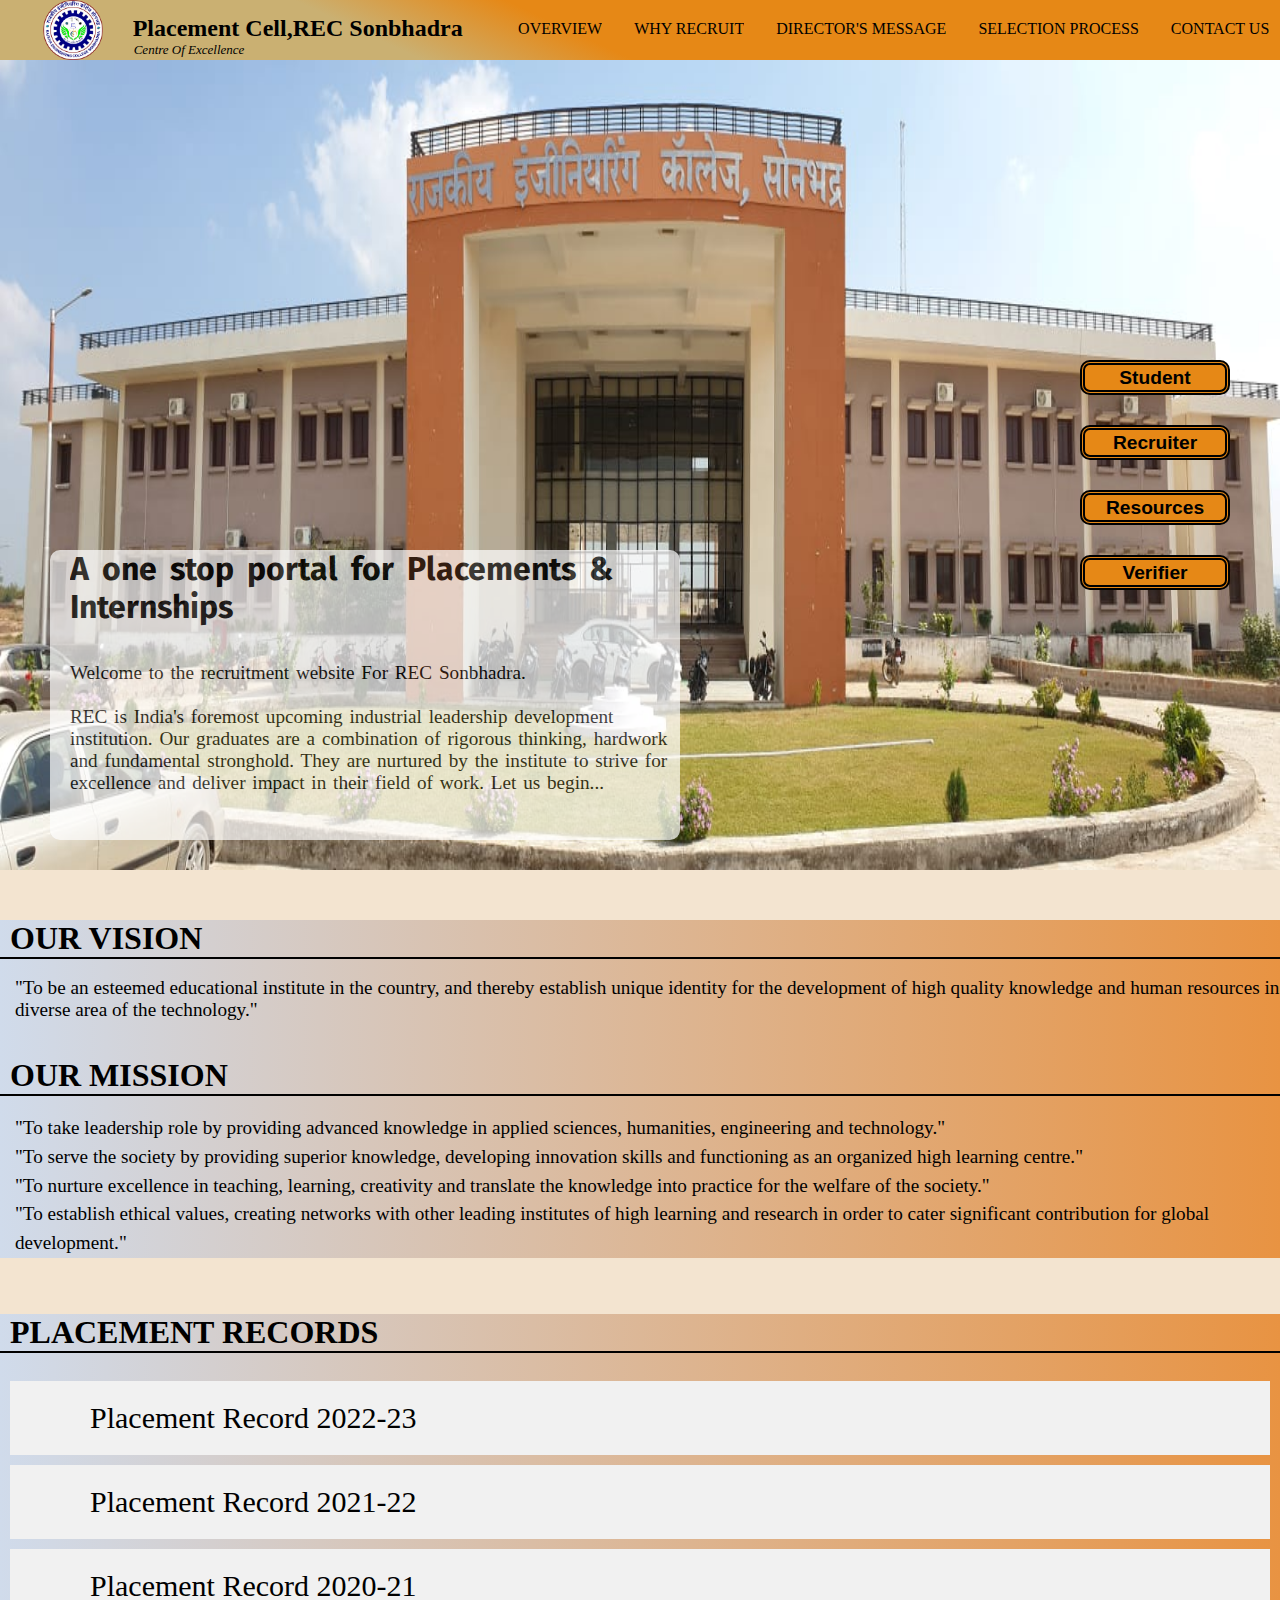
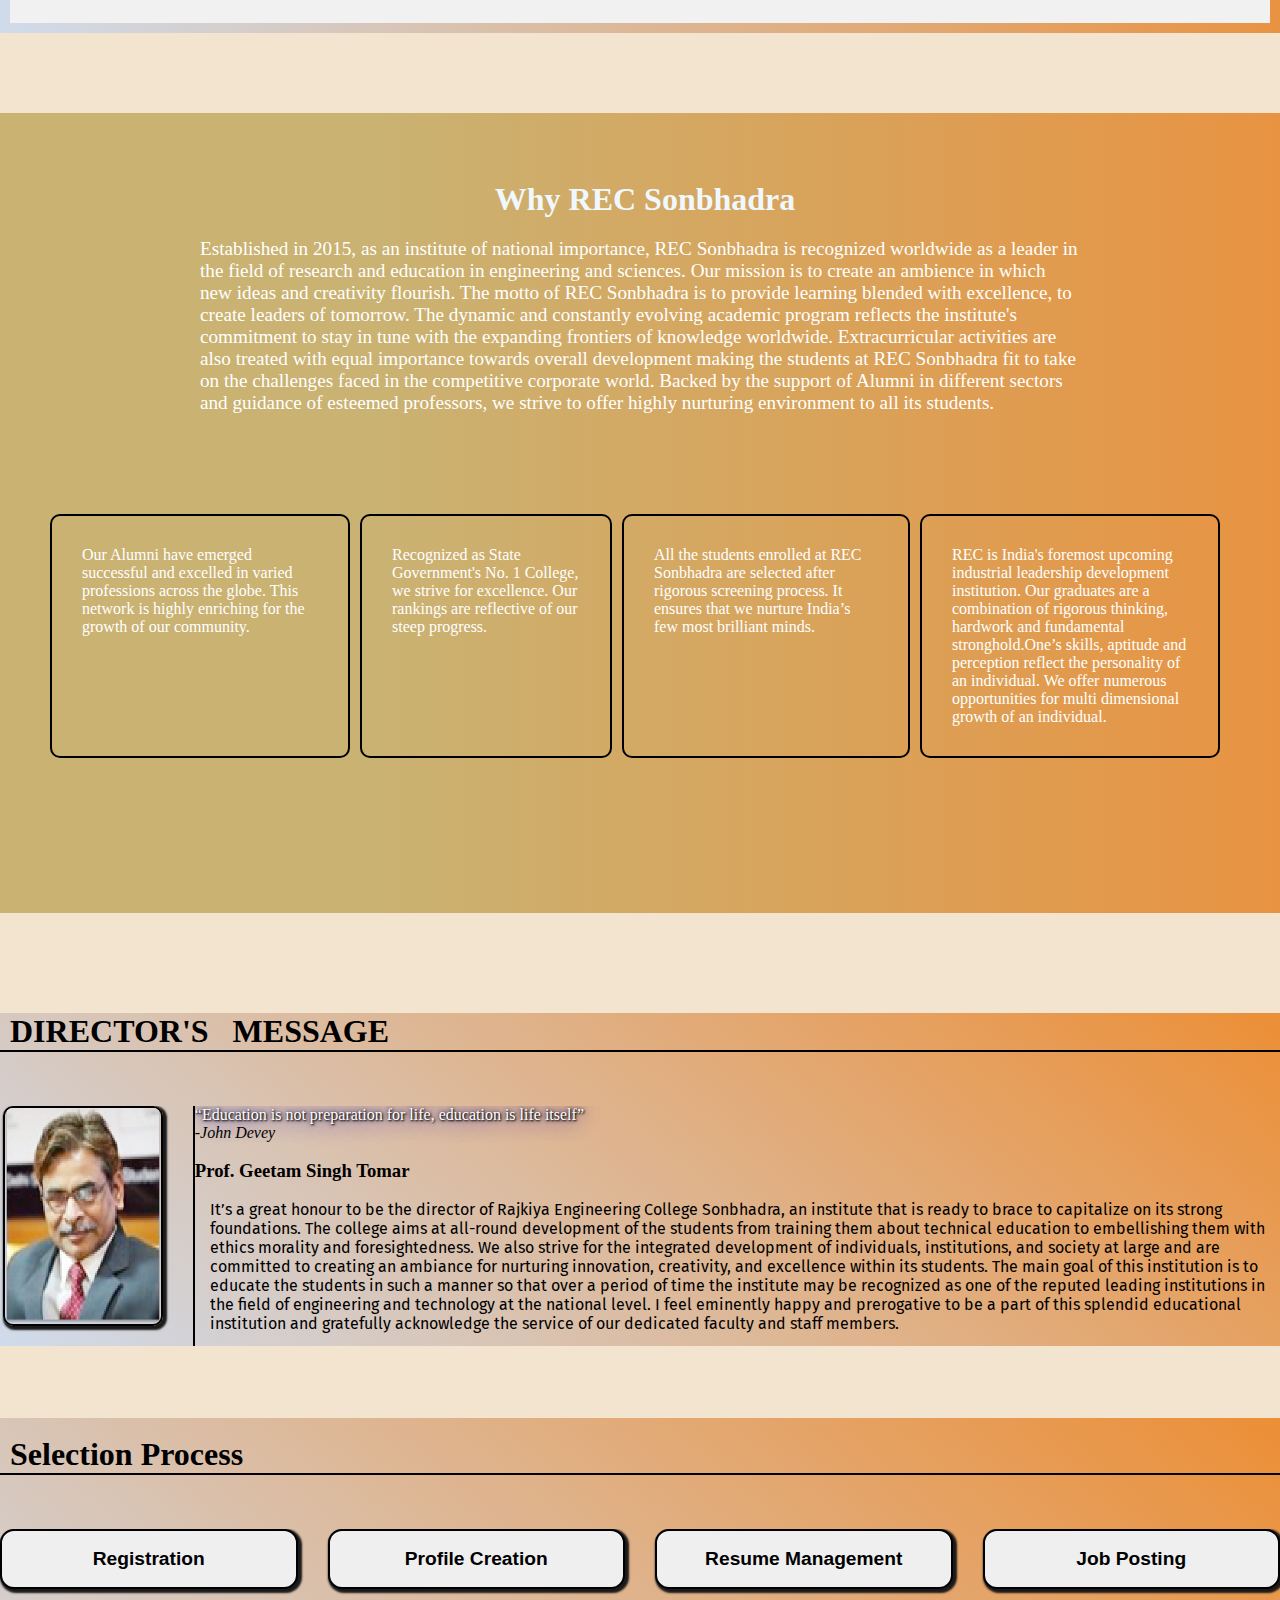
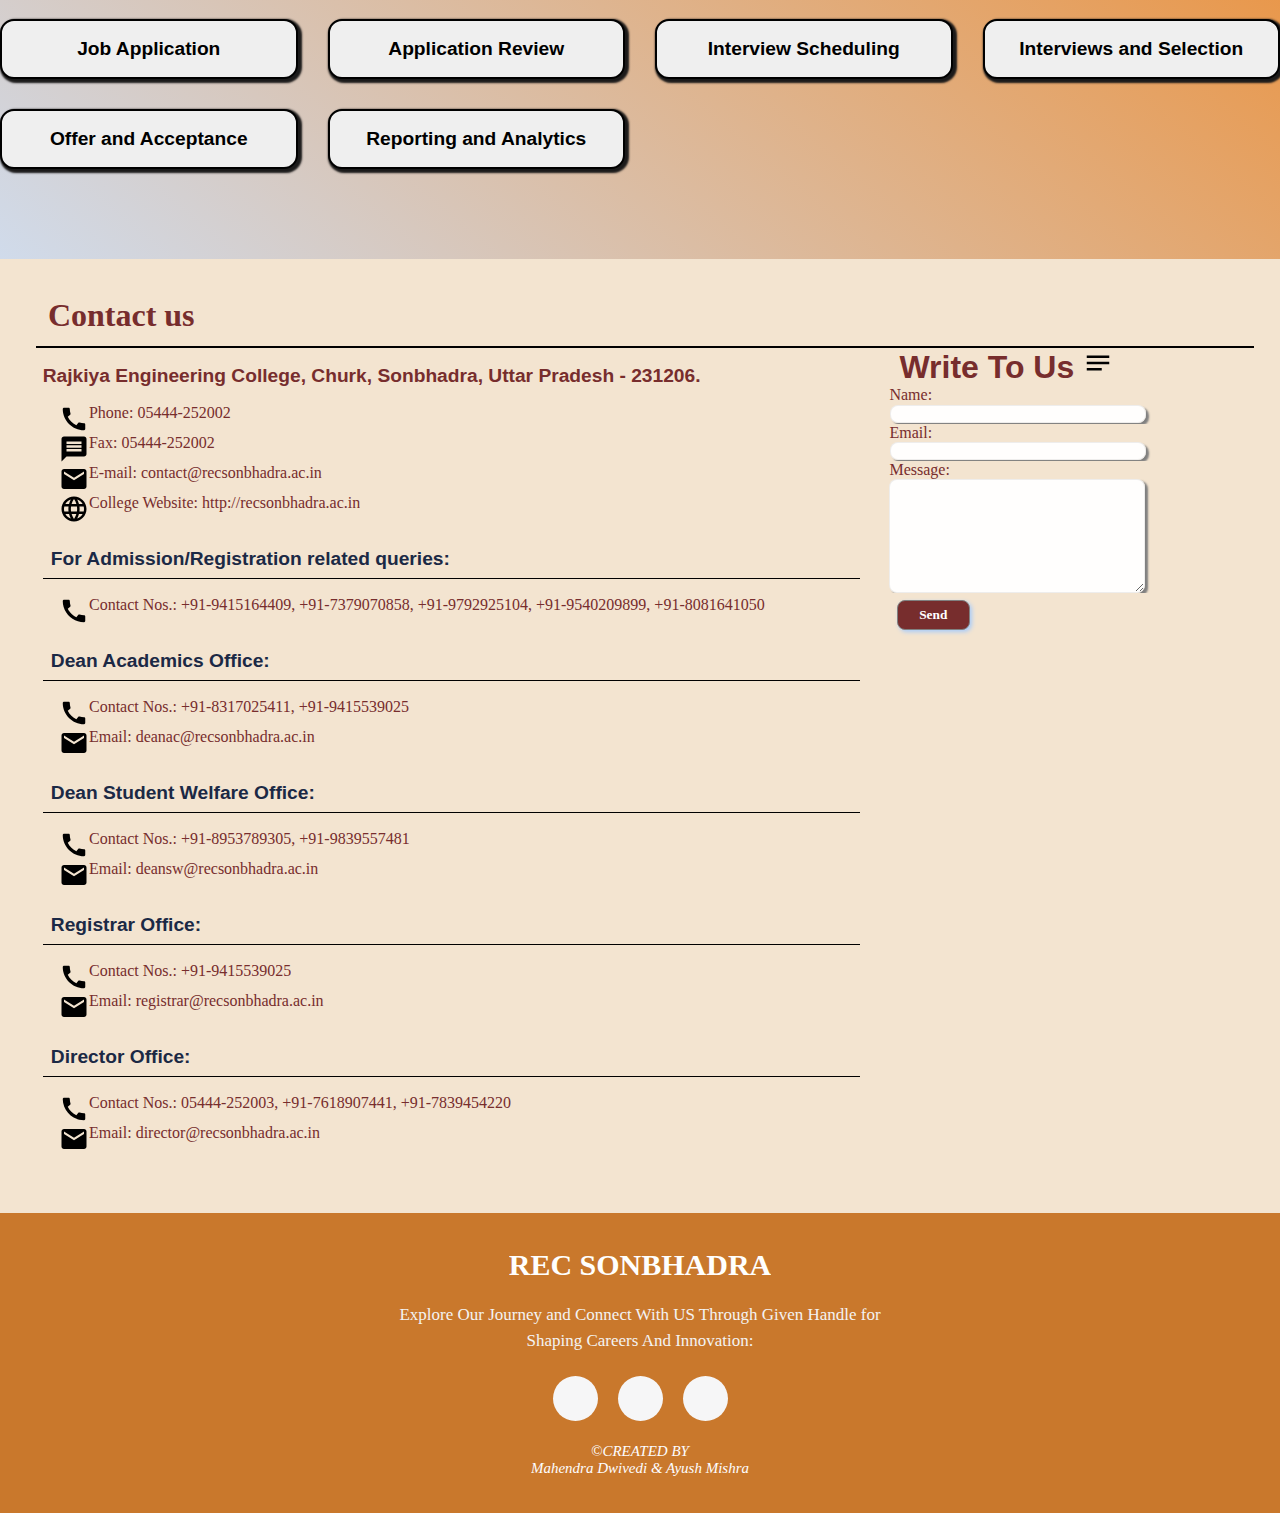
<file: index.html>
<!DOCTYPE html>
<html lang="en">
<head>
    <meta charset="UTF-8">
    <meta name="viewport" content="width=device-width, initial-scale=1.0">
    <title>Training and Placement Cell</title>
    <link rel="stylesheet" href="main.css">

    <!-- footer -->
    <link rel="stylesheet" href="main.css">
   <link rel="stylesheet" href="https://cdnjs.cloudflare.com/ajax/libs/font-awesome/6.4.2/css/all.min.css" integrity="sha512-z3gLpd7yknf1YoNbCzqRKc4qyor8gaKU1qmn+CShxbuBusANI9QpRohGBreCFkKxLhei6S9CQXFEbbKuqLg0DA==" crossorigin="anonymous" referrerpolicy="no-referrer" />
   
   <link rel="stylesheet" href="https://fonts.googleapis.com/css2?family=Material+Symbols+Outlined:opsz,wght,FILL,GRAD@24,400,0,0" />

   <link rel="preconnect" href="https://fonts.googleapis.com">
<link rel="preconnect" href="https://fonts.gstatic.com" crossorigin>
<link href="https://fonts.googleapis.com/css2?family=Bree+Serif&display=swap" rel="stylesheet">


    
</head>
<body>
    <div class="container">
        <!-- nav bar -->
        <div class="header">
            <div class="logo">
                <img src="logo.png" alt="" width="60px" height="60px">
                <div>
                    <h2>Placement Cell,REC Sonbhadra</h2>
                <p id="o">Centre Of Excellence</p>
                </div>
            </div>
            <div class="options">
                <a href="#intro">OVERVIEW</a>
                <a href="#why">WHY RECRUIT</a>
                <a href="#deskmain">DIRECTOR'S MESSAGE</a>
                <a href="#reshead">SELECTION PROCESS</a>
                <a href="#contact">CONTACT US</a>
                
            </div>
        </div>
        <!-- after nav -->

        <div class="stu">

            <div class="btnall"> 
                <a href="student.html"><button class="btns"><b>Student</b></button></a>
                <a href="recruiter.html"><button class="btns"><b>Recruiter</b></button></a>
                <a href="Resources.html"><button class="btns"><b>Resources</b></button></a>
                <a href="verifier.html"><button class="btns" ><b>Verifier</b> </button></a>
            </div>

            <section class="img" id="intro" ></section>
           
            <!-- <img src="college.jpeg" alt=""> -->
            <section class="belowmain" >
                <h1 class="h1">
                    A one stop portal for Placements & Internships
                </h1>
                <br><br>
                 <p class="p1"> Welcome to the recruitment website For REC Sonbhadra. <br><br>
                    REC is India's foremost upcoming industrial leadership development institution. Our graduates are a combination of rigorous thinking, hardwork and fundamental stronghold. They are nurtured by the institute to strive for excellence and deliver impact in their field of work. Let us begin...</p>
            </section>
            
        </div>

<!-- vision and mission -->
        <div class="vision">
            <h1> OUR VISION</h1>
            <hr>
            <br>
            <p>"To be an esteemed educational institute in the country, and thereby establish unique identity for the development of high quality knowledge and human resources in diverse area of the technology."</p>
            <br><br>
            <h1> OUR MISSION</h1>
            <hr>
            <br>
            <ul >
                <li class="li" >"To take leadership role by providing advanced knowledge in applied sciences, humanities, engineering and technology."</li>
                <li class="li">"To serve the society by providing superior knowledge, developing innovation skills and functioning as an organized high learning centre."</li>
                <li class="li"> "To nurture excellence in teaching, learning, creativity and translate the knowledge into practice for the welfare of the society." </li>
                <li class="li" > "To establish ethical values, creating networks with other leading institutes of high learning and research in order to cater significant contribution for global development."</li>
            </ul>
        </div>
        <br><br>



        <!-- placement record -->
        
        <div class="placement">
            <h1>PLACEMENT RECORDS </h1>
            <hr><br>
            <div><a href="http://recsonbhadra.ac.in/static/media/PLACEMENT%20RECORD%20BATCH%202023.048c757b62b36b53c4be.pdf" target="_blank">Placement Record 2022-23</a></div>
            
            <div><a href="http://recsonbhadra.ac.in/pdfdownloads/PLACEMENT%20RECORD%20BATCH%202022%20AUGUST%201.pdf" target="_blank">Placement Record 2021-22</a></div>
            
            <div><a href="http://recsonbhadra.ac.in/pdfdownloads/PLACEMENT%20RECORD%20BATCH%202021.pdf" target="_blank">Placement Record 2020-21</a></div>
            
            
        </div>
        <!-- why to recruit -->

        <section id="why">
            <div >
                <a href="http://recsonbhadra.ac.in/"><h1 class="h1a"> Why REC Sonbhadra</h1></a>
                <p class="p2">Established in 2015, as an institute of national importance, REC Sonbhadra is recognized worldwide as a leader in the field of research and education in engineering and sciences. Our mission is to create an ambience in which new ideas and creativity flourish. The motto of REC Sonbhadra is to provide learning blended with excellence, to create leaders of tomorrow. The dynamic and constantly evolving academic program reflects the institute's commitment to stay in tune with the expanding frontiers of knowledge worldwide. Extracurricular activities are also treated with equal importance towards overall development making the students at REC Sonbhadra fit to take on the challenges faced in the competitive corporate world. Backed by the support of Alumni in different sectors and guidance of esteemed professors, we strive to offer highly nurturing environment to all its students.</p>
            </div>
            <div class="cardtop">
                <div class="card">Our Alumni have emerged successful and excelled in varied professions across the globe. This network is highly enriching for the growth of our community.</p>
             
                </div>
                <div class="card">Recognized as State Government's No. 1 College, we strive for excellence. Our rankings are reflective of our steep progress.</p>
                </div>
                <div class="card">All the students enrolled at REC Sonbhadra are selected after rigorous screening process. It ensures that we nurture India’s few most brilliant minds.</p>
                </div>
                <div class="card">REC is India's foremost upcoming industrial leadership development institution. Our graduates are a combination of rigorous thinking, hardwork and fundamental stronghold.One’s skills, aptitude and perception reflect the personality of an individual. We offer numerous opportunities for multi dimensional growth of an individual. </p>
                </div>
            </div>
        </section>

        <!-- ***************************directors desk*************************** -->
        <div  id="deskmain">  
           <h1>DIRECTOR'S &nbsp; MESSAGE</h1>
            <hr>
            <br><br><br>
            <div class="desk">
                <img src="director.png" >
                <div class="vl"></div>
                <div class="John">
                    <q>Education is not preparation for life, education is life itself</q>
                    <br>
                    <address>-John Devey</address>
                    <br>
                    <h3>Prof. Geetam Singh Tomar</h3>
                    <br>
                    <p>It’s a great honour to be the director of Rajkiya Engineering College Sonbhadra, an institute that is ready to brace to capitalize on its strong foundations. The college aims at all-round development of the students from training them about technical education to embellishing them with ethics morality and foresightedness. We also strive for the integrated development of individuals, institutions, and society at large and are committed to creating an ambiance for nurturing innovation, creativity, and excellence within its students. The main goal of this institution is to educate the students in such a manner so that over a period of time the institute may be recognized as one of the reputed leading institutions in the field of engineering and technology at the national level. I feel eminently happy and prerogative to be a part of this splendid educational institution and gratefully acknowledge the service of our dedicated faculty and staff members.</p>
                </div>
            </div>
        </div>
        <br><br><br><br>


        <!-- ****************************resources***************************** -->
        <div id="reshead">
            <br>
            <h1> Selection Process</h1>
            <hr>
            <br><br> <br>
            <div class="resources">
                <button  onclick="togglePopup1()" class="rescard">Registration</button>
                <button  onclick="togglePopup2()"class="rescard">Profile Creation</button>
                <button  onclick="togglePopup3()" class="rescard">Resume Management</button>
                <button onclick="togglePopup4()"class="rescard">Job Posting</button>
                <button  onclick="togglePopup5()" class="rescard">Job Application</button>
                <button  onclick="togglePopup6()" class="rescard">Application Review</button>
                <button  onclick="togglePopup7()"class="rescard">Interview Scheduling</button>
                <button  onclick="togglePopup8()" class="rescard">Interviews and Selection</button>
                <button  onclick="togglePopup9()" class="rescard">Offer and Acceptance</button>
                <button onclick="togglePopup10()" class="rescard">Reporting and Analytics</button>
            </div> 
        </div>






        <!-- contact us page -->


        <div class="contact_wrapper"id="contact">
            <div>
                <h1 class="contact_us_heading" style="padding: 1%;">Contact us</h1>
            </div>
            <div class=" contact_grid_container ">
                <div class="contact_grid_item">
                    <h5 style="margin: 0px; font-family:sans-serif ; font-size: larger;">Rajkiya Engineering College, Churk, Sonbhadra, Uttar Pradesh - 231206.</h5>
                    <div class="basic_contact">
                        <span style="display: flex;">
                            <svg class="MuiSvgIcon-root" focusable="false" viewBox="0 0 24 24" aria-hidden="true">
                                <path d="M20.01 15.38c-1.23 0-2.42-.2-3.53-.56-.35-.12-.74-.03-1.01.24l-1.57 1.97c-2.83-1.35-5.48-3.9-6.89-6.83l1.95-1.66c.27-.28.35-.67.24-1.02-.37-1.11-.56-2.3-.56-3.53 0-.54-.45-.99-.99-.99H4.19C3.65 3 3 3.24 3 3.99 3 13.28 10.73 21 20.01 21c.71 0 .99-.63.99-1.18v-3.45c0-.54-.45-.99-.99-.99z"></path>
                            </svg>
                            <span>Phone: 05444-252002</span>
                        </span>
                        <span style="display: flex;">
                            <svg class="MuiSvgIcon-root" focusable="false" viewBox="0 0 24 24" aria-hidden="true">
                                <path d="M20 2H4c-1.1 0-1.99.9-1.99 2L2 22l4-4h14c1.1 0 2-.9 2-2V4c0-1.1-.9-2-2-2zm-2 12H6v-2h12v2zm0-3H6V9h12v2zm0-3H6V6h12v2z"></path>
                            </svg>
                            <span>Fax: 05444-252002</span>
                        </span>
                        <span style="display: flex;">
                            <svg class="MuiSvgIcon-root" focusable="false" viewBox="0 0 24 24" aria-hidden="true">
                                <path d="M20 4H4c-1.1 0-1.99.9-1.99 2L2 18c0 1.1.9 2 2 2h16c1.1 0 2-.9 2-2V6c0-1.1-.9-2-2-2zm0 4l-8 5-8-5V6l8 5 8-5v2z"></path>
                            </svg>
                            <span>E-mail: contact@recsonbhadra.ac.in</span>
                        </span>
                        <span style="display: flex;">
                            <svg class="MuiSvgIcon-root" focusable="false" viewBox="0 0 24 24" aria-hidden="true">
                                <path d="M11.99 2C6.47 2 2 6.48 2 12s4.47 10 9.99 10C17.52 22 22 17.52 22 12S17.52 2 11.99 2zm6.93 6h-2.95c-.32-1.25-.78-2.45-1.38-3.56 1.84.63 3.37 1.91 4.33 3.56zM12 4.04c.83 1.2 1.48 2.53 1.91 3.96h-3.82c.43-1.43 1.08-2.76 1.91-3.96zM4.26 14C4.1 13.36 4 12.69 4 12s.1-1.36.26-2h3.38c-.08.66-.14 1.32-.14 2 0 .68.06 1.34.14 2H4.26zm.82 2h2.95c.32 1.25.78 2.45 1.38 3.56-1.84-.63-3.37-1.9-4.33-3.56zm2.95-8H5.08c.96-1.66 2.49-2.93 4.33-3.56C8.81 5.55 8.35 6.75 8.03 8zM12 19.96c-.83-1.2-1.48-2.53-1.91-3.96h3.82c-.43 1.43-1.08 2.76-1.91 3.96zM14.34 14H9.66c-.09-.66-.16-1.32-.16-2 0-.68.07-1.35.16-2h4.68c.09.65.16 1.32.16 2 0 .68-.07 1.34-.16 2zm.25 5.56c.6-1.11 1.06-2.31 1.38-3.56h2.95c-.96 1.65-2.49 2.93-4.33 3.56zM16.36 14c.08-.66.14-1.32.14-2 0-.68-.06-1.34-.14-2h3.38c.16.64.26 1.31.26 2s-.1 1.36-.26 2h-3.38z">

                                </path>
                            </svg>
                            <span>College Website: http://recsonbhadra.ac.in</span>
                        </span>
                    </div>
                    <h5 class="heading_contact" style="margin: 0px; font-family:sans-serif ; font-size: larger; border-bottom: 1px solid black;">For Admission/Registration related queries:</h5>
                    <div class="basic_contact">
                        <span style="display: flex;">
                            <svg class="MuiSvgIcon-root" focusable="false" viewBox="0 0 24 24" aria-hidden="true">
                                <path d="M20.01 15.38c-1.23 0-2.42-.2-3.53-.56-.35-.12-.74-.03-1.01.24l-1.57 1.97c-2.83-1.35-5.48-3.9-6.89-6.83l1.95-1.66c.27-.28.35-.67.24-1.02-.37-1.11-.56-2.3-.56-3.53 0-.54-.45-.99-.99-.99H4.19C3.65 3 3 3.24 3 3.99 3 13.28 10.73 21 20.01 21c.71 0 .99-.63.99-1.18v-3.45c0-.54-.45-.99-.99-.99z"></path>
                            </svg>
                            <span>Contact Nos.: +91-9415164409, +91-7379070858, +91-9792925104, +91-9540209899, +91-8081641050</span>
                        </span>
                    </div>
                    <h5 class="heading_contact" style="margin: 0px; font-family:sans-serif ; font-size: larger; border-bottom: 1px solid black;">Dean Academics Office:</h5>
                    <div class="basic_contact">
                        <span style="display: flex;">
                            <svg class="MuiSvgIcon-root" focusable="false" viewBox="0 0 24 24" aria-hidden="true">
                                <path d="M20.01 15.38c-1.23 0-2.42-.2-3.53-.56-.35-.12-.74-.03-1.01.24l-1.57 1.97c-2.83-1.35-5.48-3.9-6.89-6.83l1.95-1.66c.27-.28.35-.67.24-1.02-.37-1.11-.56-2.3-.56-3.53 0-.54-.45-.99-.99-.99H4.19C3.65 3 3 3.24 3 3.99 3 13.28 10.73 21 20.01 21c.71 0 .99-.63.99-1.18v-3.45c0-.54-.45-.99-.99-.99z">

                                </path>
                            </svg>
                            <span>Contact Nos.: +91-8317025411, +91-9415539025</span>
                        </span>
                        <span style="display: flex;">
                            <svg class="MuiSvgIcon-root" focusable="false" viewBox="0 0 24 24" aria-hidden="true">
                                <path d="M20 4H4c-1.1 0-1.99.9-1.99 2L2 18c0 1.1.9 2 2 2h16c1.1 0 2-.9 2-2V6c0-1.1-.9-2-2-2zm0 4l-8 5-8-5V6l8 5 8-5v2z"></path>
                            </svg>
                            <span>Email: deanac@recsonbhadra.ac.in</span>
                        </span>
                    </div>
                    <h5 class="heading_contact" style="margin: 0px; font-family:sans-serif ; font-size: larger; border-bottom: 1px solid black;">Dean Student Welfare Office:</h5>
                    <div class="basic_contact">
                        <span style="display: flex;">
                            <svg class="MuiSvgIcon-root" focusable="false" viewBox="0 0 24 24" aria-hidden="true">
                                <path d="M20.01 15.38c-1.23 0-2.42-.2-3.53-.56-.35-.12-.74-.03-1.01.24l-1.57 1.97c-2.83-1.35-5.48-3.9-6.89-6.83l1.95-1.66c.27-.28.35-.67.24-1.02-.37-1.11-.56-2.3-.56-3.53 0-.54-.45-.99-.99-.99H4.19C3.65 3 3 3.24 3 3.99 3 13.28 10.73 21 20.01 21c.71 0 .99-.63.99-1.18v-3.45c0-.54-.45-.99-.99-.99z">

                                </path>
                            </svg>
                            <span>Contact Nos.: +91-8953789305, +91-9839557481</span>
                        </span>
                        <span style="display: flex;">
                            <svg class="MuiSvgIcon-root" focusable="false" viewBox="0 0 24 24" aria-hidden="true">
                               <path d="M20 4H4c-1.1 0-1.99.9-1.99 2L2 18c0 1.1.9 2 2 2h16c1.1 0 2-.9 2-2V6c0-1.1-.9-2-2-2zm0 4l-8 5-8-5V6l8 5 8-5v2z"> </path>
                            </svg>
                            <span>Email: deansw@recsonbhadra.ac.in</span>
                        </span>
                    </div>
                    <h5 class="heading_contact" style="margin: 0px; font-family:sans-serif ; font-size: larger; border-bottom: 1px solid black;">Registrar Office:</h5>
                    <div class="basic_contact">
                        <span style="display: flex;">
                            <svg class="MuiSvgIcon-root" focusable="false" viewBox="0 0 24 24" aria-hidden="true">
                                <path d="M20.01 15.38c-1.23 0-2.42-.2-3.53-.56-.35-.12-.74-.03-1.01.24l-1.57 1.97c-2.83-1.35-5.48-3.9-6.89-6.83l1.95-1.66c.27-.28.35-.67.24-1.02-.37-1.11-.56-2.3-.56-3.53 0-.54-.45-.99-.99-.99H4.19C3.65 3 3 3.24 3 3.99 3 13.28 10.73 21 20.01 21c.71 0 .99-.63.99-1.18v-3.45c0-.54-.45-.99-.99-.99z"></path>
                            </svg>
                            <span>Contact Nos.: +91-9415539025</span>
                        </span>
                        <span style="display: flex;">
                            <svg class="MuiSvgIcon-root" focusable="false" viewBox="0 0 24 24" aria-hidden="true">
                                <path d="M20 4H4c-1.1 0-1.99.9-1.99 2L2 18c0 1.1.9 2 2 2h16c1.1 0 2-.9 2-2V6c0-1.1-.9-2-2-2zm0 4l-8 5-8-5V6l8 5 8-5v2z"></path>
                            </svg>
                            <span>Email: registrar@recsonbhadra.ac.in</span>
                        </span>
                    </div>
                    <h5 class="heading_contact" style="margin: 0px; font-family:sans-serif ; font-size: larger; border-bottom: 1px solid black;">Director Office:</h5>
                    <div class="basic_contact">
                        <span style="display: flex;">
                            <svg class="MuiSvgIcon-root" focusable="false" viewBox="0 0 24 24" aria-hidden="true">
                                <path d="M20.01 15.38c-1.23 0-2.42-.2-3.53-.56-.35-.12-.74-.03-1.01.24l-1.57 1.97c-2.83-1.35-5.48-3.9-6.89-6.83l1.95-1.66c.27-.28.35-.67.24-1.02-.37-1.11-.56-2.3-.56-3.53 0-.54-.45-.99-.99-.99H4.19C3.65 3 3 3.24 3 3.99 3 13.28 10.73 21 20.01 21c.71 0 .99-.63.99-1.18v-3.45c0-.54-.45-.99-.99-.99z"></path>
                            </svg>
                            <span>Contact Nos.: 05444-252003, +91-7618907441, +91-7839454220</span>
                        </span>
                        <span style="display: flex;">
                            <svg class="MuiSvgIcon-root" focusable="false" viewBox="0 0 24 24" aria-hidden="true">
                                <path d="M20 4H4c-1.1 0-1.99.9-1.99 2L2 18c0 1.1.9 2 2 2h16c1.1 0 2-.9 2-2V6c0-1.1-.9-2-2-2zm0 4l-8 5-8-5V6l8 5 8-5v2z"></path>
                            </svg>
                            <span>Email: director@recsonbhadra.ac.in</span>
                        </span>
                    </div>
                </div>
                <div class="contact_us_input_container">
                    <h1 style="font-family:sans-serif;">Write To Us
                         <svg class="MuiSvgIcon-root" focusable="false" viewBox="0 0 24 24" aria-hidden="true">
                            <path d="M3 18h12v-2H3v2zM3 6v2h18V6H3zm0 7h18v-2H3v2z">

                            </path>
                        </svg>
                    </h1>
                    <form style="display: flex; flex-direction: column;">
                        <label style="display: flex; flex-direction: column;">
                            Name:
                            <input class="contact_input" type="text">
                        </label>
                        <label style="display: flex; flex-direction: column;">
                            Email:
                            <input class="contact_input" type="email">
                        </label>
                        <label style="display: flex; flex-direction: column;">
                             Message:
                             <textarea class="contact_textarea" rows="7"></textarea>
                        </label>
                        <div>
                           <button class="send_contact_btn"> Send</button>
                        </div>
                    </form>
                </div>
            </div>
        </div>







        <div class="popup-container" id="popupContainer1">
            <div class="popup-content">
                <span class="close-btn" onclick="togglePopup1()">&times;</span>
                <p>Students, employers, and placement coordinators can register on the placement management software. Each user group is provided with a unique login ID and password to access the college placement website.</p>
            </div>
        </div>

        <div class="popup-container" id="popupContainer2">
            <div class="popup-content">
                <span class="close-btn" onclick="togglePopup2()">&times;</span>
                <p>Students create their profiles by filling out relevant information such as personal details, educational qualifications, skills, and work experience. Employers can also create profiles, providing details about their organization, industry, and contact information.</p>
            </div>
        </div>

        <div class="popup-container" id="popupContainer3">
            <div class="popup-content">
                <span class="close-btn" onclick="togglePopup3()">&times;</span>
                <p>The web-based placement analysis and tracking system allows students to upload and manage their resumes, making it easy for employers to find suitable candidates. Students can also utilize built-in resume-building tools to create professional resumes.

                </p>
            </div>
        </div>

        <div class="popup-container" id="popupContainer4">
            <div class="popup-content">
                <span class="close-btn" onclick="togglePopup4()">&times;</span>
                <p>Employers can post job openings on the college placement website, specifying the requirements such as qualifications, skills, and experience needed for the position. This helps match the right candidates with the appropriate job opportunities.</p>
            </div>
        </div>

        <div class="popup-container" id="popupContainer5">
            <div class="popup-content">
                <span class="close-btn" onclick="togglePopup5()">&times;</span>
                <p>Students can browse through the available job postings and apply for positions that match their skills and qualifications. The placement management software tracks the status of each application, keeping students informed about their progress.</p>
            </div>
        </div>

        <div class="popup-container" id="popupContainer6">
            <div class="popup-content">
                <span class="close-btn" onclick="togglePopup6()">&times;</span>
                <p>Employers can review the applications received through the web-based placement analysis and tracking system, shortlisting the candidates they find suitable for the position.</p>
            </div>
        </div>

        <div class="popup-container" id="popupContainer7">
            <div class="popup-content">
                <span class="close-btn" onclick="togglePopup7()">&times;</span>
                <p>The placement management software helps coordinate interviews by allowing employers to schedule interview slots and enabling students to choose their preferred time. This simplifies the interview process and reduces scheduling conflicts.</p>
            </div>
        </div>

        <div class="popup-container" id="popupContainer8">
            <div class="popup-content">
                <span class="close-btn" onclick="togglePopup8()">&times;</span>
                <p>Employers conduct interviews with shortlisted candidates, either online or in person, depending on the preference of the employer and the nature of the job. Based on the interviews, employers select the candidates they want to hire.</p>
            </div>
        </div>

        <div class="popup-container" id="popupContainer9">
            <div class="popup-content">
                <span class="close-btn" onclick="togglePopup9()">&times;</span>
                <p>Employers can extend job offers to the selected candidates through the college placement website. Students can review the offer details and either accept or decline the offer within a specified period.</p>
            </div>
        </div>

        <div class="popup-container" id="popupContainer10">
            <div class="popup-content">
                <span class="close-btn" onclick="togglePopup10()">&times;</span>
                <p>The placement management software provides detailed reports and analytics on the performance of the placement process. This helps institutions and organizations make data-driven decisions and improve their placement strategies.

                    In conclusion, a placement management software, such as a college placement website or a web-based placement analysis and tracking system, simplifies the recruitment process by streamlining various aspects, from registration to job placement. By adopting a placement management software, educational institutions, organizations, and students can benefit from a more organized, efficient, and effective recruitment process.</p>
            </div>
        </div>
        
    
        <script>
            function togglePopup1() {
                const popupContainer = document.getElementById('popupContainer1');
                popupContainer.style.display = (popupContainer.style.display === 'none' || popupContainer.style.display === '') ? 'flex' : 'none';
            }

            function togglePopup2() {
                const popupContainer = document.getElementById('popupContainer2');
                popupContainer.style.display = (popupContainer.style.display === 'none' || popupContainer.style.display === '') ? 'flex' : 'none';
            }

            function togglePopup3() {
                const popupContainer = document.getElementById('popupContainer3');
                popupContainer.style.display = (popupContainer.style.display === 'none' || popupContainer.style.display === '') ? 'flex' : 'none';
            }

            function togglePopup4() {
                const popupContainer = document.getElementById('popupContainer4');
                popupContainer.style.display = (popupContainer.style.display === 'none' || popupContainer.style.display === '') ? 'flex' : 'none';
            }

            function togglePopup5() {
                const popupContainer = document.getElementById('popupContainer5');
                popupContainer.style.display = (popupContainer.style.display === 'none' || popupContainer.style.display === '') ? 'flex' : 'none';
            }

            function togglePopup6() {
                const popupContainer = document.getElementById('popupContainer6');
                popupContainer.style.display = (popupContainer.style.display === 'none' || popupContainer.style.display === '') ? 'flex' : 'none';
            }

            function togglePopup7() {
                const popupContainer = document.getElementById('popupContainer7');
                popupContainer.style.display = (popupContainer.style.display === 'none' || popupContainer.style.display === '') ? 'flex' : 'none';
            }

            function togglePopup8() {
                const popupContainer = document.getElementById('popupContainer8');
                popupContainer.style.display = (popupContainer.style.display === 'none' || popupContainer.style.display === '') ? 'flex' : 'none';
            }

            function togglePopup9() {
                const popupContainer = document.getElementById('popupContainer9');
                popupContainer.style.display = (popupContainer.style.display === 'none' || popupContainer.style.display === '') ? 'flex' : 'none';
            }

            function togglePopup10() {
                const popupContainer = document.getElementById('popupContainer10');
                popupContainer.style.display = (popupContainer.style.display === 'none' || popupContainer.style.display === '') ? 'flex' : 'none';
            }
        </script>
    

        <!--**********************************footer****************************  -->
        <footer id="contact">
            <p>REC SONBHADRA</p>
            <p>Explore Our Journey and Connect With US Through Given Handle for Shaping Careers And Innovation:</p>
            <div class="social">
                <a href="https://www.linkedin.com/company/recstnpcell/" target="_blank"><i class="fa-brands fa-github"></i></i></a>
                <a href="https://www.linkedin.com/company/recstnpcell/"><i class="fab fa-instagram"></i></a>
                <a href="https://www.linkedin.com/company/recstnpcell/"><i class="fa-brands fa-linkedin-in"></i></a>
            </div>
            <p class="last" style="font-style: italic;">©CREATED BY <br> Mahendra Dwivedi & Ayush Mishra</p>
          </footer>
       



    </div>
 
   


</body>
</html>
</file>
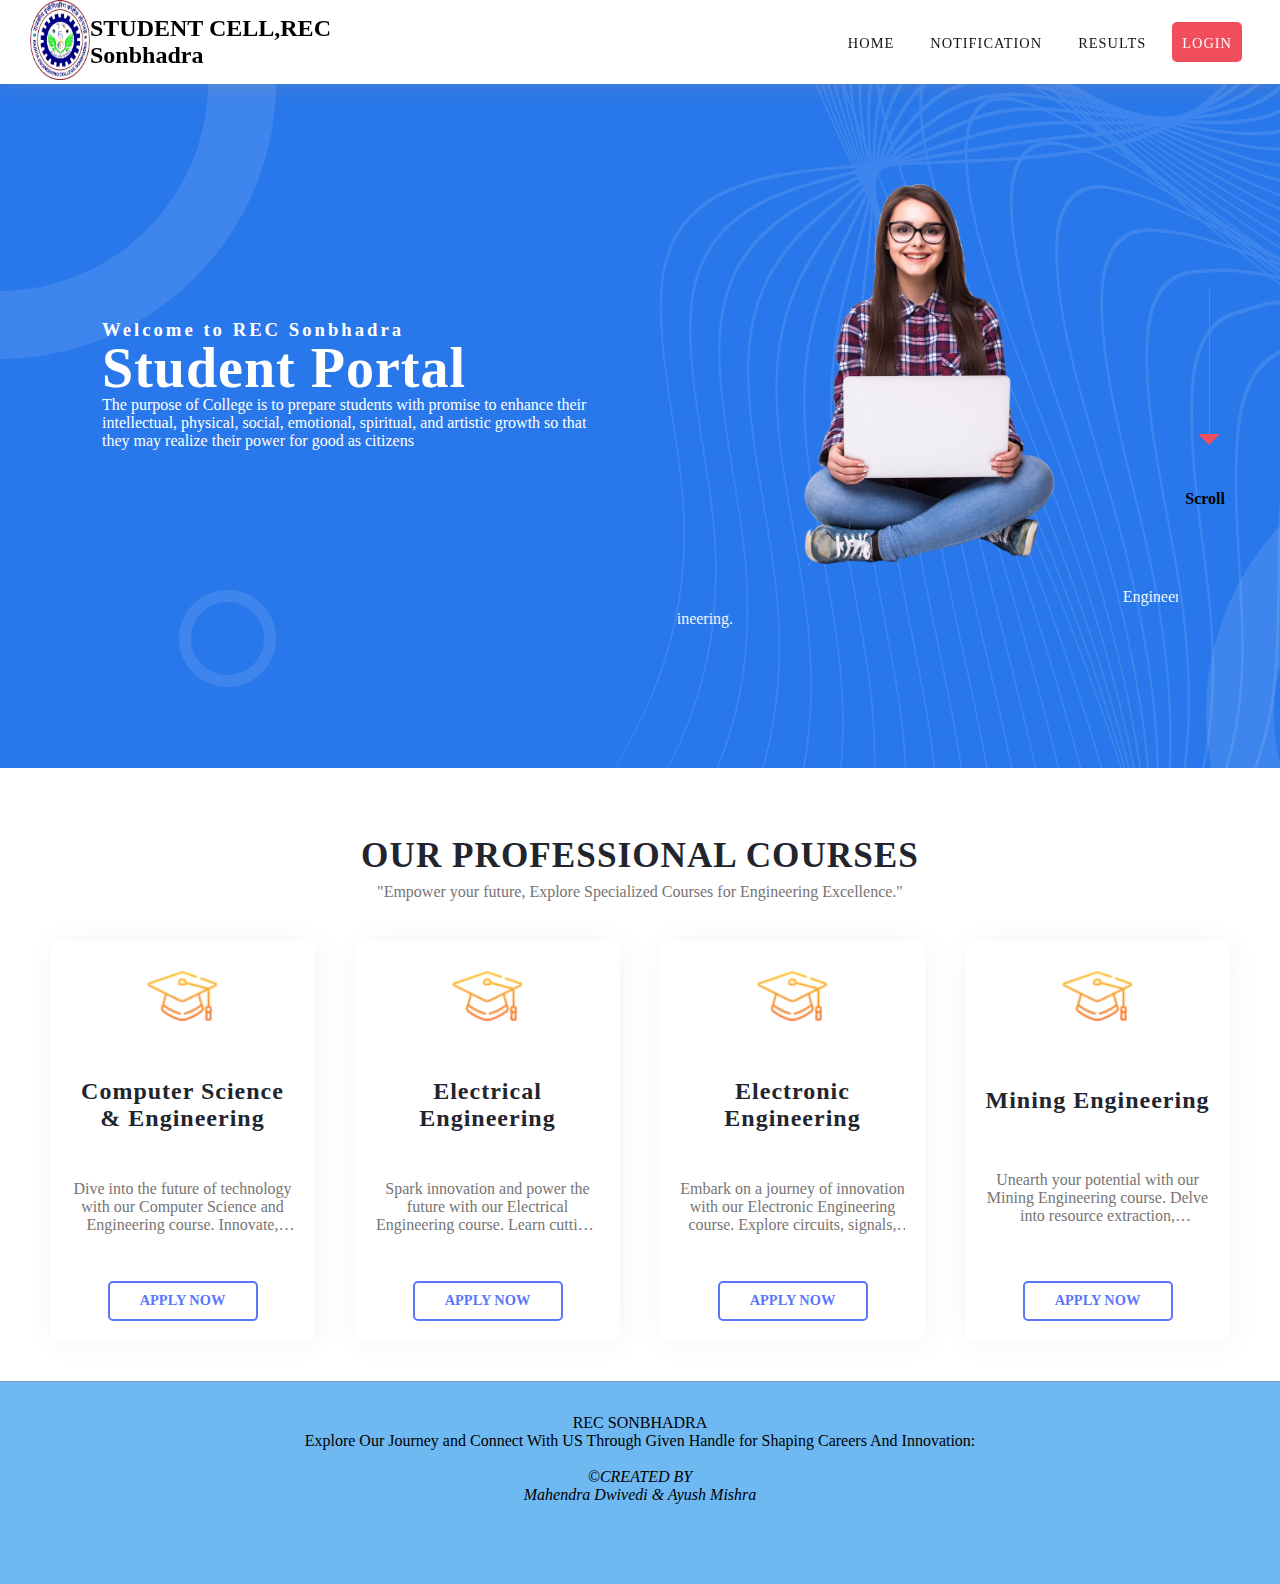
<file: Student Portal/index.html>
<!doctype html>
<html>
<head>
<meta charset="utf-8">
<meta http-equiv="X-UA-Compatible" content="IE-edge">
<meta name="viewport" content="width=device-width, intial-scale=1.0">
<title>REC Sonbhadra Student Portal</title>
<link rel="stylesheet" href="css/style.css"/>
<!--fav-icon-->
<link rel="shortcut icon" href="images/favicon.png"/>
<style>
    /* Full-width input fields */
input[type=text], input[type=password] {
  width: 100%;
  padding: 12px 20px;
  margin: 8px 0;
  display: inline-block;
  border: 1px solid #ccc;
  box-sizing: border-box;
}

/* Set a style for all buttons */
button {
  background-color: #04AA6D;
  color: white;
  padding: 14px 20px;
  margin: 8px 0;
  border: none;
  cursor: pointer;
  width: 100%;
}

button:hover {
  opacity: 0.8;
}

/* Extra styles for the cancel button */
.cancelbtn {
  width: auto;
  padding: 10px 18px;
  background-color: #f44336;
}

/* Center the image and position the close button */
.imgcontainer {
  text-align: center;
  margin: 24px 0 12px 0;
  position: relative;
}

img.avatar {
  width: 40%;
  border-radius: 50%;
}

.container {
  padding: 16px;
}

span.psw {
  float: right;
  padding-top: 16px;
}

/* The Modal (background) */
.modal {
  display: none; /* Hidden by default */
  position: fixed; /* Stay in place */
  z-index: 1; /* Sit on top */
  left: 0;
  top: 0;
  width: 100%; /* Full width */
  height: 100%; /* Full height */
  overflow: auto; /* Enable scroll if needed */
  background-color: rgb(0,0,0); /* Fallback color */
  background-color: rgba(0,0,0,0.4); /* Black w/ opacity */
  padding-top: 60px;
}

/* Modal Content/Box */
.modal-content {
    width: 400px;
  background-color: #fefefe;
  margin: 5% auto 15% auto; /* 5% from the top, 15% from the bottom and centered */
  border: 1px solid #888;
  width: 80%; /* Could be more or less, depending on screen size */
}

/* The Close Button (x) */
.close {
  position: absolute;
  right: 25px;
  top: 0;
  color: #000;
  font-size: 35px;
  font-weight: bold;
}

.close:hover,
.close:focus {
  color: red;
  cursor: pointer;
}

/* Add Zoom Animation */
.animate {
  -webkit-animation: animatezoom 0.6s;
  animation: animatezoom 0.6s
}

@-webkit-keyframes animatezoom {
  from {-webkit-transform: scale(0)} 
  to {-webkit-transform: scale(1)}
}
  
@keyframes animatezoom {
  from {transform: scale(0)} 
  to {transform: scale(1)}
}

/* Change styles for span and cancel button on extra small screens */
@media screen and (max-width: 300px) {
  span.psw {
     display: block;
     float: none;
  }
  .cancelbtn {
     width: 100%;
  }
}
</style>
</head>

<body>
    
    <section class="main" style="background-image: url(images/hero-bg.png);">
        
        <nav>
            <a href="#" class="logo">
              <img src="logo.png" alt="" width="60px" height="60px">
            </a>
           
              <h2 id="cell">STUDENT CELL,REC Sonbhadra</h2>
            
            <input class="menu-btn" type="checkbox" id="menu-btn"/>
            <label class="menu-icon" for="menu-btn">
                <span class="nav-icon"></span>
            </label>
            <ul class="menu" style="border-radius: 5px;">
                <li><a href="https://training-placement.vercel.app/">Home</a></li>
                <li><a href="notification.html">Notification</a></li>
                <li><a href="http://recsonbhadra.ac.in/static/media/PLACEMENT%20RECORD%20BATCH%202023.048c757b62b36b53c4be.pdf">Results</a></li>
                <li><a class="active" onclick="document.getElementById('id01').style.display='block'" style="width:auto; border-radius: 5px; cursor: pointer;">Login</a></li>
            </ul>
        </nav>
       
        <!-- login modal start -->
        <div id="id01" class="modal">
  
            <form class="modal-content animate" action="/action_page.php" method="post" style="
            width: 400px;
        ">
              <div class="imgcontainer">
                <span onclick="document.getElementById('id01').style.display='none'" class="close" title="Close Modal">&times;</span>
                <p style="font-size: 22px;">Student Login </p>
                <hr>
              </div>
          
              <div class="container">
                <label for="uname"><b>Username</b></label>
                <input type="text" placeholder="Enter Username" name="uname" required>
          
                <label for="psw"><b>Password</b></label>
                <input type="password" placeholder="Enter Password" name="psw" required>
                  
                <button type="submit">Login</button>
                <label>
                  <input type="checkbox" checked="checked" name="remember"> Remember me
                </label>
              </div>
          
              <div class="container" style="background-color:#f1f1f1">
                <button type="button" onclick="document.getElementById('id01').style.display='none'" class="cancelbtn">Cancel</button>
                <span class="psw"><a href="#">Register Here</a></span>
                <span class="psw" style="margin-right: 11px;"><a href="#">Forgot  password?</a></span>
              </div>
            </form>
          </div>
        <!-- login modal end  -->


        <!--main-content-->
        <div class="home-content">
            
            <!--text-->
            <div class="home-text" >
                
                <h3 style="color: white; letter-spacing: 3px;">Welcome to REC Sonbhadra</h3>
                <h1 style="color: white;"> Student Portal</h1>
                <p style="color: white;">The purpose of College is to prepare students with promise
                    to enhance their intellectual, physical, social, emotional, spiritual,
                    and artistic growth so that they may realize their power for good
                    as citizens</p>
            <!--login-btn-->
            
            </div>
            <!--img-->
            <div class="home-img" style="width: 500px;">
                <img src="images/hero.png" width="500px" style="text-shadow: 20px 22px;"/>
                <marquee width="100%" direction="left" onmouseover="this.stop();"
                onmouseout="this.start();">
                    <a href="#" style="color: white;">Engineering College Acclaimed for Its Outstanding placement Record.</a>
                    </marquee>
                    <marquee width="100%" direction="right" onmouseover="this.stop();"
                onmouseout="this.start();">
                    <a href="#" style="color: white;">Addmission for Streams like Computer Science ,Electrical, Electronic and Mining Engineering. </a>
                    </marquee>
            </div>
            
        </div>
        
        <!--arrow-->
        <div class="arrow"></div>
        <span class="scroll">Scroll</span>
    </section>
    
    <!--services----------------------->
    <section class="services">
        <!--heading----------->
        <div class="services-heading">
            <h2>OUR PROFESSIONAL COURSES</h2>
            <p>"Empower your future, Explore Specialized Courses for Engineering Excellence."</p>
        </div>
        <!--box-container----------------->
        <div class="box-container">
            <!--box-1-------->
            <div class="box">
                <img src="images/icon5.png">
                <font>Computer Science & Engineering</font>
                <p>Dive into the future of technology with our Computer Science and Engineering course. Innovate, code, and shape tomorrow.</p>
                <!--btn--------->
                <a href="https://react-form-ruby-eta.vercel.app"target="_blank">Apply Now</a>
            </div>
            <!--box-2-------->
            <div class="box">
                <img src="images/icon5.png">
                <font>Electrical Engineering</font>
                <p>Spark innovation and power the future with our Electrical Engineering course. Learn cutting-edge skills to illuminate your career.</p>
                <!--btn--------->
                <a href="https://react-form-ruby-eta.vercel.app"target="_blank">Apply Now</a>
            </div>
            <!--box-3-------->
            <div class="box">
                <img src="images/icon5.png">
                <font>Electronic Engineering</font>
                <p>Embark on a journey of innovation with our Electronic Engineering course. Explore circuits, signals, and design.</p>
                <!--btn--------->
                <a href="https://react-form-ruby-eta.vercel.app" target="_blank">Apply Now</a>
            </div>
            <!--box-4-------->
            <div class="box">
                <img src="images/icon5.png">
                <font>Mining Engineering</font>
                <p>Unearth your potential with our Mining Engineering course. Delve into resource extraction, sustainability.</p>
                <!--btn--------->
                <a href="https://react-form-ruby-eta.vercel.app" target="_blank">Apply Now</a>
            </div>
            <!--box-1-------->
            
        </div>
    </section>
    
    <!--footer------------->
    <footer id="contact">
      <p>REC SONBHADRA</p>
      <p>Explore Our Journey and Connect With US Through Given Handle for Shaping Careers And Innovation:</p>
      <div class="social">
          <a href="https://www.linkedin.com/company/recstnpcell/" target="_blank"><i class="fa-brands fa-github"></i></i></a>
          <a href="https://www.linkedin.com/company/recstnpcell/"><i class="fab fa-instagram"></i></a>
          <a href="https://www.linkedin.com/company/recstnpcell/"><i class="fa-brands fa-linkedin-in"></i></a>
      </div>
<br>
      <p class="last" style="font-style: italic;">©CREATED BY <br> Mahendra Dwivedi & Ayush Mishra</p>
    </footer>
    <script>
        // Get the modal
        var modal = document.getElementById('id01');
        
        // When the user clicks anywhere outside of the modal, close it
        window.onclick = function(event) {
            if (event.target == modal) {
                modal.style.display = "none";
            }
        }
        </script>
</body>

</html>
</file>
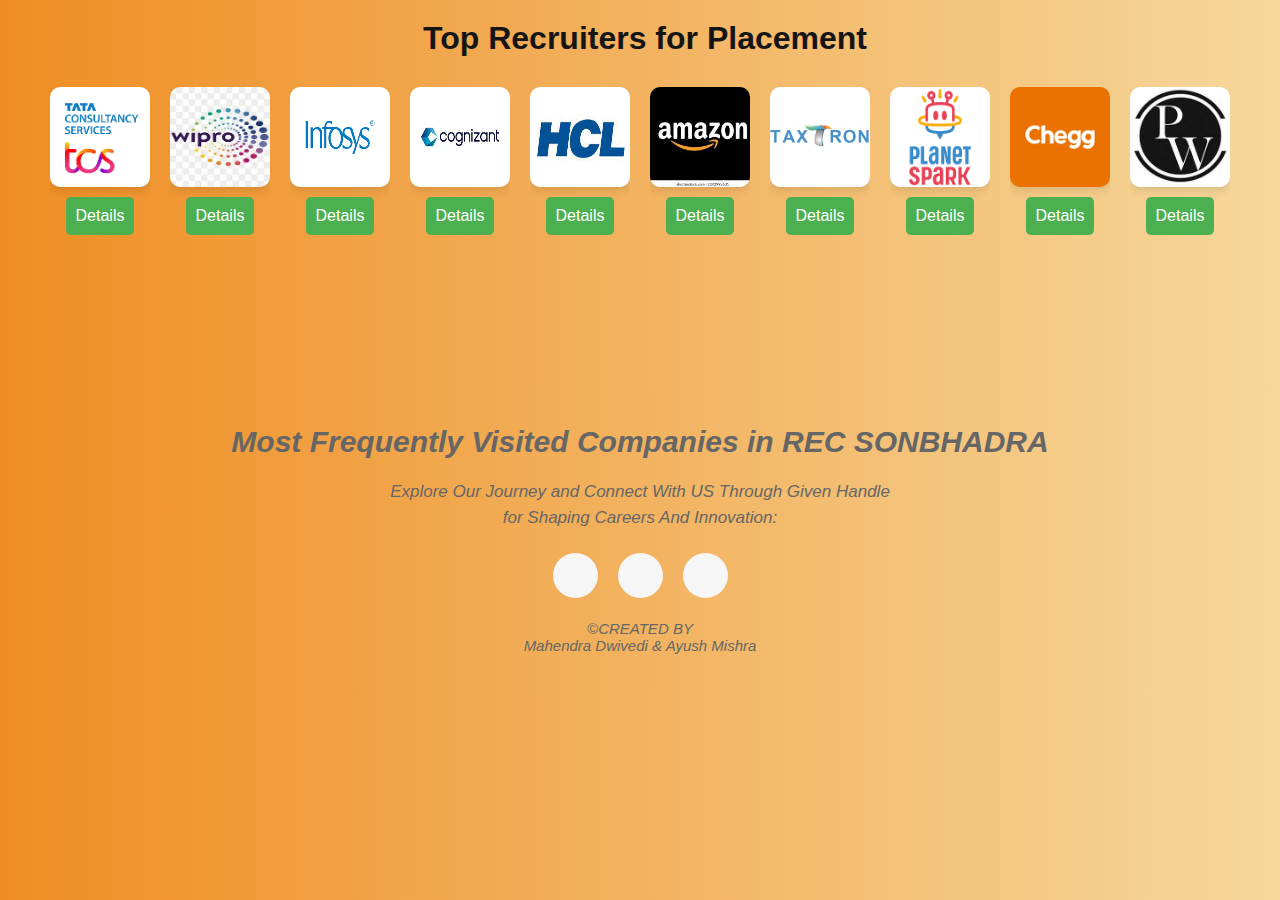
<file: company.html>
<!DOCTYPE html>
<html lang="en">
<head>
    <meta charset="UTF-8">
    <meta name="viewport" content="width=device-width, initial-scale=1.0">
    <title>Companies</title>


    <!-- footer -->
    <link rel="stylesheet" href="main.css">
   <link rel="stylesheet" href="https://cdnjs.cloudflare.com/ajax/libs/font-awesome/6.4.2/css/all.min.css" integrity="sha512-z3gLpd7yknf1YoNbCzqRKc4qyor8gaKU1qmn+CShxbuBusANI9QpRohGBreCFkKxLhei6S9CQXFEbbKuqLg0DA==" crossorigin="anonymous" referrerpolicy="no-referrer" />
   
   <link rel="stylesheet" href="https://fonts.googleapis.com/css2?family=Material+Symbols+Outlined:opsz,wght,FILL,GRAD@24,400,0,0" />

   <link rel="preconnect" href="https://fonts.googleapis.com">
<link rel="preconnect" href="https://fonts.gstatic.com" crossorigin>
<link href="https://fonts.googleapis.com/css2?family=Bree+Serif&display=swap" rel="stylesheet">


    <style>
        body {
            font-family: 'Segoe UI', Tahoma, Geneva, Verdana, sans-serif;
            margin: 0;
            padding: 0;
            display: flex;
            flex-direction: column;
            flex-wrap: wrap;
            align-items: center;
            text-align: center;
            overflow: hidden;
            background: linear-gradient(to right,rgb(239, 141, 35),rgb(246, 216, 156));
        }

        h1 {
            color: #151515;
            margin-top: 20px;
            font-size:xx-large;
            font-weight: 700;
        }

        #companyList {
            list-style: none;
            padding: 0;
            display: flex;
            flex-wrap: nowrap;
            overflow-x: auto;
            margin-top: 20px;
            animation: scroll 20s linear infinite;
        }

        .companyItem {
            margin: 10px;
            transition: transform 0.3s;
            display: flex;
            flex-direction: column;
            align-items: center;
        }

        .companyLogo {
            max-width: 100px;
            min-height: 100px;
            border-radius: 10px;
            box-shadow: 0 4px 8px rgba(0, 0, 0, 0.1);
        }

        .detailsButton {
            padding: 10px;
            font-size: 16px;
            cursor: pointer;
            background-color: #4caf50;
            color: #fff;
            border: none;
            border-radius: 5px;
            margin-top: 10px;
            transition: background-color 0.3s;
        }

        .detailsButton:hover {
            background-color: #45a049;
        }

        #companyDetailsOverlay {
            display: none;
            position: fixed;
            top: 0;
            left: 0;
            width: 100%;
            height: 100%;
            background: rgba(0, 0, 0, 0.5);
            justify-content: center;
            align-items: center;
        }

        #companyDetails {
            padding: 20px;
            background-color: #fff;
            border-radius: 10px;
            box-shadow: 0 4px 8px rgba(0, 0, 0, 0.1);
            text-align: left;
        }

        #companyDetails h2 {
            color: #333;
        }

        #companyDetails p {
            margin-top: 10px;
            color: #666;
        }

        #closeDetailsButton {
            background-color: #4caf50;
            color: #fff;
            border: none;
            padding: 10px;
            font-size: 16px;
            cursor: pointer;
            border-radius: 5px;
            margin-top: 10px;
            transition: background-color 0.3s;
        }

        #closeDetailsButton:hover {
            background-color: #45a049;
        }

        

/* ***********************************footer******************************* */

footer{
    width: 100%;
    height: 300px;;
    display: flex;
    margin-top: 9rem;
    flex-direction: column;
    align-items: center;
    justify-content: center;
    background: linear-gradient(to right,rgb(239, 141, 35),rgb(246, 216, 156));
}

footer p:nth-child(1){
    font-size:30px;
    color: rgb(255, 255, 254);
    margin-bottom: 20px;
    font-weight: bold;
}

footer p:nth-child(2){
    font-size:17px;
    color: rgb(244, 243, 242);
    width: 500px;
    text-align: center;
    line-height: 26px;
}

.social{
    display: flex;
}
.social a{
    width: 45px;
    height: 45px;
    display: flex;
    align-items: center;
    justify-content: center;
    background: rgb(246, 246, 247);
    border-radius: 50%;
    margin: 22px 10px;
    color: rgb(254, 151, 6);
    text-decoration: none;
    font-size: 20px;
}

.social a:hover{
    transform: scale(1.3);
    transition: .3s;
    background: aliceblue;
    color: rgb(253, 253, 253);
}
.last{
         /*what it is doing*/
    color: rgb(253, 253, 255);
    bottom: 35px;
    font-size: 15px;
    text-align: center;
}
 

        /* Animation for dynamic scrolling */
        @keyframes scroll {
            0% {
                transform: translateX(0);
            }
            100% {
                transform: translateX(calc( 100vw));
            }
        }
    </style>
</head>
<body>

    <h1>Top Recruiters for Placement</h1>

    <ul id="companyList">
        <!-- List of tech companies will be dynamically added here using JavaScript -->
    </ul>

    <div id="companyDetailsOverlay">
        <div id="companyDetails">
            <h2 id="companyDetailsName"></h2>
            <p id="companyDetailsDescription"></p>
            <button id="closeDetailsButton" onclick="closeDetails()">Close</button>
        </div>
    </div>

     <!-- footer -->
    <footer id="contact">
        <p style="color: #666;font-style: italic; font-family: sans-serif;">Most Frequently Visited Companies  in REC SONBHADRA</p>
        <p style="color: #666;font-style: italic; font-family: sans-serif;">Explore Our Journey and Connect With US Through Given Handle for Shaping Careers And Innovation:</p>
        <div class="social">
            <a href="https://www.linkedin.com/company/recstnpcell/" target="_blank"><i class="fa-brands fa-github"></i></i></a>
            <a href="https://www.linkedin.com/company/recstnpcell/"><i class="fab fa-instagram"></i></a>
            <a href="https://www.linkedin.com/company/recstnpcell/"><i class="fa-brands fa-linkedin-in"></i></a>
        </div>
        <p  style="color: #666;font-style: italic; font-family: sans-serif;" class="last" style="font-style: italic;">©CREATED BY <br> Mahendra Dwivedi & Ayush Mishra</p>
      </footer>


    <script>
        // Sample array of tech companies with logo URLs and details
        
var techCompanies = [
{ name: 'TCS', logo: 'tcs.png', details: 'Tata Consultancy Services Limited is an Indian multinational information technology services and consulting company headquartered in Mumbai. It is a part of the Tata Group and operates in 150 locations across 46 countries. In September 2023, it was reported that TCS had over 616,000 employees worldwide.' },
{ name: 'Wipro', logo: 'wipro.jpg', details: 'Wipro (stylized in lower case as wipro) is an Indian multinational corporation that provides information technology, consultant and business process services. It is one of the leading Big Tech companies. Wipro capabilities range across cloud computing, computer security, digital transformation, artificial intelligence, robotics, data analytics, and other technology consulting services to customers in 167 countries' },
{ name: 'Infosys', logo: 'infosys.png', details: 'Established in 1981, Infosys is a NYSE listed global consulting and IT services company with more than 322k employees. From a capital of US$250, we have grown to become a US$ 18.55 billion (LTM Q3 FY24 revenues) company with a market capitalization of US$ 76.29 billion.' },
{ name: 'Cognizant', logo: 'cog.png', details: 'Cognizant is an American multinational information technology services and consulting company. It is headquartered in Teaneck, New Jersey, U.S. Cognizant is part of the NASDAQ-100 and trades under CTSH..' },
{ name: 'HCL', logo: 'hcl.png', details: 'HCL Technologies Limited, d/b/a HCLTech, is an Indian multinational information technology consulting company headquartered in Noida. The founder of HCLTech is Shiv Nadar. It was spun out in 1991 when HCL entered into the software services business. The company has offices in 52 countries and over 225,944 employees.' },
{ name: 'Amazon', logo: 'amazon.jpg', details: 'Amazon.com, Inc., doing business as Amazon, is an American multinational technology company focusing on e-commerce, cloud computing, online advertising, digital streaming, and artificial intelligence.' },
{ name: 'Taxtron', logo: 'Taxtron.jpg', details: 'Company specialized in the areas of IT Infrastructure Management, Web-Based Solution, Prototype Design & Development, and Production & Manufacturing Support. Taxtron Technologies was established in the year 2013 with the objective of providing solution for Industrial clients in PAN INDIA with Qualified, Experienced and Dedicated Team of Technical Professionals. Our services meet the functional requirements and user specific needs of product developers across domains. Our team has vast experience on various architectures and platforms and ensures power optimized, modular and feature-rich product design.' },
{ name: 'PlanetSpark', logo: 'planetspark.png', details: 'PlanetSpark is an intermediary technology platform which provides online classes to K8 learners on English Communication, Public Speaking, Grammar, Creative Writing, Debating, Vlogging and other new age skills.' },
{ name: 'Chegg', logo: 'chegg.png', details: 'Chegg, Inc., is an American education technology company based in Santa Clara, California. It provides homework help, digital and physical textbook rentals, textbooks, online tutoring, and other student services.' },
{ name: 'PW', logo: 'pw.jpg', details: 'Physics Wallah Private Limited is an Indian multinational educational technology company headquartered in Noida, Uttar Pradesh. It was founded by Alakh Pandey and Prateek Maheshwari in 2020. It became a unicorn in June 2022 after raising $100 million at a valuation of $1.1 billion.' }
];

        function refreshCompanies() {
            var companyListElement = document.getElementById('companyList');

            // Clear the existing list
            companyListElement.innerHTML = '';

            // Populate the list with tech companies
            techCompanies.forEach(function(company) {
                var listItem = document.createElement('li');
                listItem.className = 'companyItem';

                var companyLogo = document.createElement('img');
                companyLogo.src = company.logo;
                companyLogo.alt = company.name + ' Logo';
                companyLogo.className = 'companyLogo';

                var detailsButton = document.createElement('button');
                detailsButton.textContent = 'Details';
                detailsButton.className = 'detailsButton';
                detailsButton.onclick = function() { showDetails(company); };

                listItem.appendChild(companyLogo);
                listItem.appendChild(detailsButton);
                companyListElement.appendChild(listItem);
            });
        }

        function showDetails(company) {
            var companyDetailsNameElement = document.getElementById('companyDetailsName');
            var companyDetailsDescriptionElement = document.getElementById('companyDetailsDescription');

            companyDetailsNameElement.textContent = company.name;
            companyDetailsDescriptionElement.textContent = company.details;

            var companyDetailsOverlay = document.getElementById('companyDetailsOverlay');
            companyDetailsOverlay.style.display = 'flex';
        }

        function closeDetails() {
            var companyDetailsOverlay = document.getElementById('companyDetailsOverlay');
            companyDetailsOverlay.style.display = 'none';
        }

        // Initial population of the company list
        refreshCompanies();
    </script>

</body>
</html>
</file>
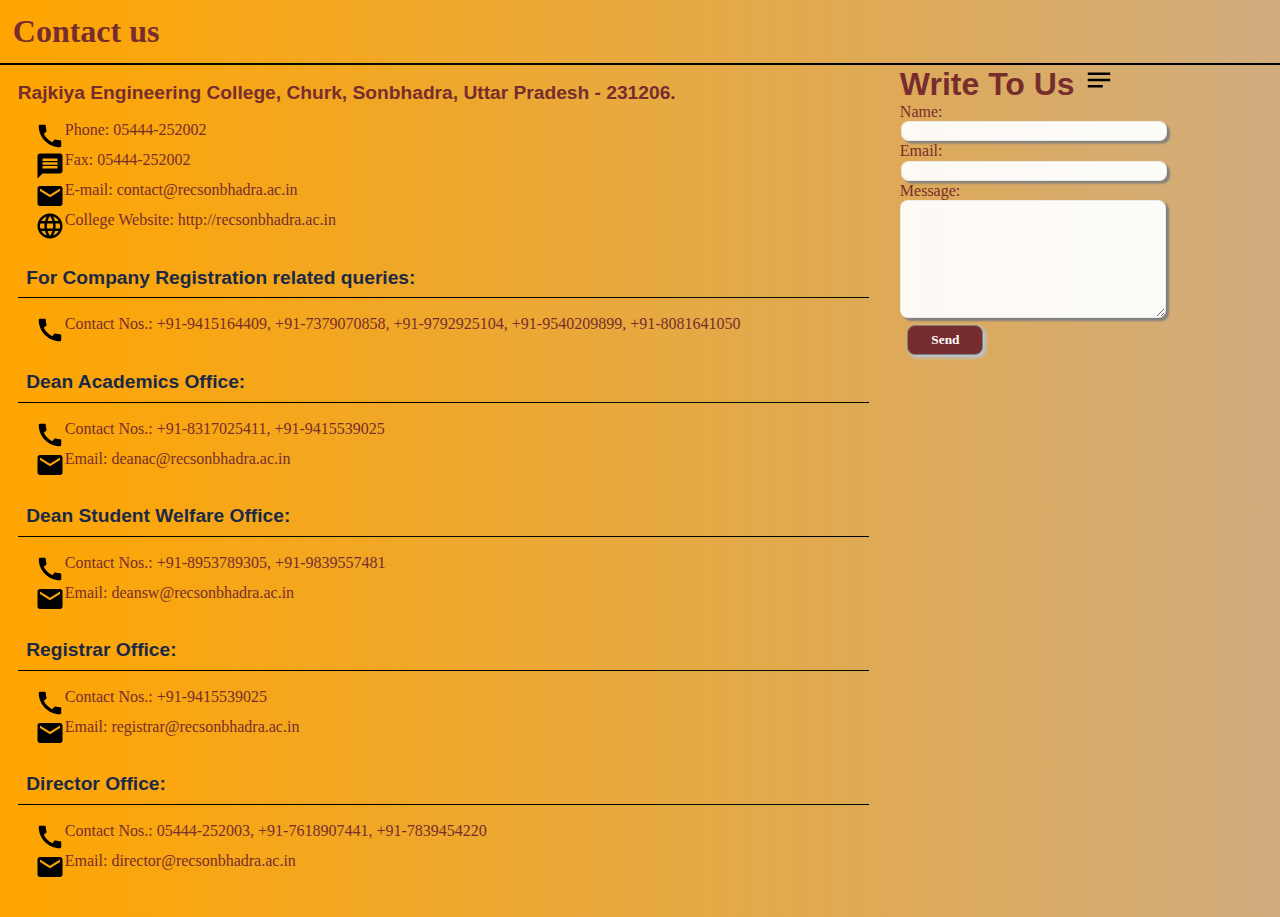
<file: contact.html>
<!DOCTYPE html>
<html lang="en">
<head>
    <meta charset="UTF-8">
    <meta name="viewport" content="width=device-width, initial-scale=1.0">
    <title>Contact Us</title>

    <style>
        




/* contact us page  */
*{
    margin: 0;
    box-sizing: border-box;
}

.contact_us_heading{
    border-bottom: 2px solid black;
    padding: 0;
}
.contact_wrapper{
    background: linear-gradient(to right,orange,rgb(208, 172, 126));
    color: #772d2d;
    
}

.contact_grid_container{
 display: grid;
 grid-template-columns: 2.8fr 1.2fr;
 grid-gap: 1%;
}

.contact_grid_item{
    margin: 2%;
    }

.basic_contact{
    margin: 2%;
    font-size:medium;
    font-family:  'Klee One', cursive;

}
.heading_contact
{
    font-family:  'Klee One', cursive;
    font: weight 800;
    padding: 1%;
    color: #1B2945;
    font-size: large;
}



.contact_input{
    border-radius: 8px;
    outline: none;
    box-shadow: 3px 2.5px 2px 0px gray ;
    border: 1px solid rgba(128, 128, 128, 0.137);
    background-color: rgba(255, 255, 255, 0.945);
    width: 70%;
    height: 80%;
    font-family:  'Klee One', cursive;
    margin: 0.2%;

}
.contact_textarea{
    border-radius: 8px;
    outline: none;
    box-shadow: 3px 2.5px 2px 0px gray;
    border: 1px solid rgba(128, 128, 128, 0.137);
    background-color: rgba(255, 255, 255, 0.945);

    width: 70%;
    height: 80%;
    font-family:  'Klee One', cursive;

}
.send_contact_btn{
    border: 1px solid gray;
    border-radius: 8px;
    width: 20%;
    height: 30px;
    background-color:#772d2d;
    color:white;
    font-family:  'Klee One', cursive;
    box-shadow: 2px 2px 4px 0px rgb(169, 204, 250) ;
    margin: 2%;
    font-weight: 700;
    cursor: pointer;
}

.MuiSvgIcon-root{
    height: 30px;
}
@media only screen and (max-width: 600px) {
    .contact_grid_container{
        display: grid;
        grid-template-columns: 1fr;
        /* grid-gap: 5%; */
       }
       .contact_us_input_container{
           box-sizing: border-box;
            width: 100%;
            /* margin-left: 2%; */
            margin-top: 0;
            padding:0  10%;
    }
    
  }
    </style>
</head>
<body >
    <div class="contact_wrapper"id="contact">
        
        <div>
            <h1 class="contact_us_heading" style="padding: 1%;">Contact us</h1>
        </div>
        <div class=" contact_grid_container ">
            <div class="contact_grid_item">
                <h5 style="margin: 0px; font-family:sans-serif ; font-size: larger;">Rajkiya Engineering College, Churk, Sonbhadra, Uttar Pradesh - 231206.</h5>
                <div class="basic_contact">
                    <span style="display: flex;">
                        <svg class="MuiSvgIcon-root" focusable="false" viewBox="0 0 24 24" aria-hidden="true">
                            <path d="M20.01 15.38c-1.23 0-2.42-.2-3.53-.56-.35-.12-.74-.03-1.01.24l-1.57 1.97c-2.83-1.35-5.48-3.9-6.89-6.83l1.95-1.66c.27-.28.35-.67.24-1.02-.37-1.11-.56-2.3-.56-3.53 0-.54-.45-.99-.99-.99H4.19C3.65 3 3 3.24 3 3.99 3 13.28 10.73 21 20.01 21c.71 0 .99-.63.99-1.18v-3.45c0-.54-.45-.99-.99-.99z"></path>
                        </svg>
                        <span>Phone: 05444-252002</span>
                    </span>
                    <span style="display: flex;">
                        <svg class="MuiSvgIcon-root" focusable="false" viewBox="0 0 24 24" aria-hidden="true">
                            <path d="M20 2H4c-1.1 0-1.99.9-1.99 2L2 22l4-4h14c1.1 0 2-.9 2-2V4c0-1.1-.9-2-2-2zm-2 12H6v-2h12v2zm0-3H6V9h12v2zm0-3H6V6h12v2z"></path>
                        </svg>
                        <span>Fax: 05444-252002</span>
                    </span>
                    <span style="display: flex;">
                        <svg class="MuiSvgIcon-root" focusable="false" viewBox="0 0 24 24" aria-hidden="true">
                            <path d="M20 4H4c-1.1 0-1.99.9-1.99 2L2 18c0 1.1.9 2 2 2h16c1.1 0 2-.9 2-2V6c0-1.1-.9-2-2-2zm0 4l-8 5-8-5V6l8 5 8-5v2z"></path>
                        </svg>
                        <span>E-mail: contact@recsonbhadra.ac.in</span>
                    </span>
                    <span style="display: flex;">
                        <svg class="MuiSvgIcon-root" focusable="false" viewBox="0 0 24 24" aria-hidden="true">
                            <path d="M11.99 2C6.47 2 2 6.48 2 12s4.47 10 9.99 10C17.52 22 22 17.52 22 12S17.52 2 11.99 2zm6.93 6h-2.95c-.32-1.25-.78-2.45-1.38-3.56 1.84.63 3.37 1.91 4.33 3.56zM12 4.04c.83 1.2 1.48 2.53 1.91 3.96h-3.82c.43-1.43 1.08-2.76 1.91-3.96zM4.26 14C4.1 13.36 4 12.69 4 12s.1-1.36.26-2h3.38c-.08.66-.14 1.32-.14 2 0 .68.06 1.34.14 2H4.26zm.82 2h2.95c.32 1.25.78 2.45 1.38 3.56-1.84-.63-3.37-1.9-4.33-3.56zm2.95-8H5.08c.96-1.66 2.49-2.93 4.33-3.56C8.81 5.55 8.35 6.75 8.03 8zM12 19.96c-.83-1.2-1.48-2.53-1.91-3.96h3.82c-.43 1.43-1.08 2.76-1.91 3.96zM14.34 14H9.66c-.09-.66-.16-1.32-.16-2 0-.68.07-1.35.16-2h4.68c.09.65.16 1.32.16 2 0 .68-.07 1.34-.16 2zm.25 5.56c.6-1.11 1.06-2.31 1.38-3.56h2.95c-.96 1.65-2.49 2.93-4.33 3.56zM16.36 14c.08-.66.14-1.32.14-2 0-.68-.06-1.34-.14-2h3.38c.16.64.26 1.31.26 2s-.1 1.36-.26 2h-3.38z">

                            </path>
                        </svg>
                        <span>College Website: http://recsonbhadra.ac.in</span>
                    </span>
                </div>
                <h5 class="heading_contact" style="margin: 0px; font-family:sans-serif ; font-size: larger; border-bottom: 1px solid black;">For Company Registration related queries:</h5>
                <div class="basic_contact">
                    <span style="display: flex;">
                        <svg class="MuiSvgIcon-root" focusable="false" viewBox="0 0 24 24" aria-hidden="true">
                            <path d="M20.01 15.38c-1.23 0-2.42-.2-3.53-.56-.35-.12-.74-.03-1.01.24l-1.57 1.97c-2.83-1.35-5.48-3.9-6.89-6.83l1.95-1.66c.27-.28.35-.67.24-1.02-.37-1.11-.56-2.3-.56-3.53 0-.54-.45-.99-.99-.99H4.19C3.65 3 3 3.24 3 3.99 3 13.28 10.73 21 20.01 21c.71 0 .99-.63.99-1.18v-3.45c0-.54-.45-.99-.99-.99z"></path>
                        </svg>
                        <span>Contact Nos.: +91-9415164409, +91-7379070858, +91-9792925104, +91-9540209899, +91-8081641050</span>
                    </span>
                </div>
                <h5 class="heading_contact" style="margin: 0px; font-family:sans-serif ; font-size: larger; border-bottom: 1px solid black;">Dean Academics Office:</h5>
                <div class="basic_contact">
                    <span style="display: flex;">
                        <svg class="MuiSvgIcon-root" focusable="false" viewBox="0 0 24 24" aria-hidden="true">
                            <path d="M20.01 15.38c-1.23 0-2.42-.2-3.53-.56-.35-.12-.74-.03-1.01.24l-1.57 1.97c-2.83-1.35-5.48-3.9-6.89-6.83l1.95-1.66c.27-.28.35-.67.24-1.02-.37-1.11-.56-2.3-.56-3.53 0-.54-.45-.99-.99-.99H4.19C3.65 3 3 3.24 3 3.99 3 13.28 10.73 21 20.01 21c.71 0 .99-.63.99-1.18v-3.45c0-.54-.45-.99-.99-.99z">

                            </path>
                        </svg>
                        <span>Contact Nos.: +91-8317025411, +91-9415539025</span>
                    </span>
                    <span style="display: flex;">
                        <svg class="MuiSvgIcon-root" focusable="false" viewBox="0 0 24 24" aria-hidden="true">
                            <path d="M20 4H4c-1.1 0-1.99.9-1.99 2L2 18c0 1.1.9 2 2 2h16c1.1 0 2-.9 2-2V6c0-1.1-.9-2-2-2zm0 4l-8 5-8-5V6l8 5 8-5v2z"></path>
                        </svg>
                        <span>Email: deanac@recsonbhadra.ac.in</span>
                    </span>
                </div>
                <h5 class="heading_contact" style="margin: 0px; font-family:sans-serif ; font-size: larger; border-bottom: 1px solid black;">Dean Student Welfare Office:</h5>
                <div class="basic_contact">
                    <span style="display: flex;">
                        <svg class="MuiSvgIcon-root" focusable="false" viewBox="0 0 24 24" aria-hidden="true">
                            <path d="M20.01 15.38c-1.23 0-2.42-.2-3.53-.56-.35-.12-.74-.03-1.01.24l-1.57 1.97c-2.83-1.35-5.48-3.9-6.89-6.83l1.95-1.66c.27-.28.35-.67.24-1.02-.37-1.11-.56-2.3-.56-3.53 0-.54-.45-.99-.99-.99H4.19C3.65 3 3 3.24 3 3.99 3 13.28 10.73 21 20.01 21c.71 0 .99-.63.99-1.18v-3.45c0-.54-.45-.99-.99-.99z">

                            </path>
                        </svg>
                        <span>Contact Nos.: +91-8953789305, +91-9839557481</span>
                    </span>
                    <span style="display: flex;">
                        <svg class="MuiSvgIcon-root" focusable="false" viewBox="0 0 24 24" aria-hidden="true">
                           <path d="M20 4H4c-1.1 0-1.99.9-1.99 2L2 18c0 1.1.9 2 2 2h16c1.1 0 2-.9 2-2V6c0-1.1-.9-2-2-2zm0 4l-8 5-8-5V6l8 5 8-5v2z"> </path>
                        </svg>
                        <span>Email: deansw@recsonbhadra.ac.in</span>
                    </span>
                </div>
                <h5 class="heading_contact" style="margin: 0px; font-family:sans-serif ; font-size: larger; border-bottom: 1px solid black;">Registrar Office:</h5>
                <div class="basic_contact">
                    <span style="display: flex;">
                        <svg class="MuiSvgIcon-root" focusable="false" viewBox="0 0 24 24" aria-hidden="true">
                            <path d="M20.01 15.38c-1.23 0-2.42-.2-3.53-.56-.35-.12-.74-.03-1.01.24l-1.57 1.97c-2.83-1.35-5.48-3.9-6.89-6.83l1.95-1.66c.27-.28.35-.67.24-1.02-.37-1.11-.56-2.3-.56-3.53 0-.54-.45-.99-.99-.99H4.19C3.65 3 3 3.24 3 3.99 3 13.28 10.73 21 20.01 21c.71 0 .99-.63.99-1.18v-3.45c0-.54-.45-.99-.99-.99z"></path>
                        </svg>
                        <span>Contact Nos.: +91-9415539025</span>
                    </span>
                    <span style="display: flex;">
                        <svg class="MuiSvgIcon-root" focusable="false" viewBox="0 0 24 24" aria-hidden="true">
                            <path d="M20 4H4c-1.1 0-1.99.9-1.99 2L2 18c0 1.1.9 2 2 2h16c1.1 0 2-.9 2-2V6c0-1.1-.9-2-2-2zm0 4l-8 5-8-5V6l8 5 8-5v2z"></path>
                        </svg>
                        <span>Email: registrar@recsonbhadra.ac.in</span>
                    </span>
                </div>
                <h5 class="heading_contact" style="margin: 0px; font-family:sans-serif ; font-size: larger; border-bottom: 1px solid black;">Director Office:</h5>
                <div class="basic_contact">
                    <span style="display: flex;">
                        <svg class="MuiSvgIcon-root" focusable="false" viewBox="0 0 24 24" aria-hidden="true">
                            <path d="M20.01 15.38c-1.23 0-2.42-.2-3.53-.56-.35-.12-.74-.03-1.01.24l-1.57 1.97c-2.83-1.35-5.48-3.9-6.89-6.83l1.95-1.66c.27-.28.35-.67.24-1.02-.37-1.11-.56-2.3-.56-3.53 0-.54-.45-.99-.99-.99H4.19C3.65 3 3 3.24 3 3.99 3 13.28 10.73 21 20.01 21c.71 0 .99-.63.99-1.18v-3.45c0-.54-.45-.99-.99-.99z"></path>
                        </svg>
                        <span>Contact Nos.: 05444-252003, +91-7618907441, +91-7839454220</span>
                    </span>
                    <span style="display: flex;">
                        <svg class="MuiSvgIcon-root" focusable="false" viewBox="0 0 24 24" aria-hidden="true">
                            <path d="M20 4H4c-1.1 0-1.99.9-1.99 2L2 18c0 1.1.9 2 2 2h16c1.1 0 2-.9 2-2V6c0-1.1-.9-2-2-2zm0 4l-8 5-8-5V6l8 5 8-5v2z"></path>
                        </svg>
                        <span>Email: director@recsonbhadra.ac.in</span>
                    </span>
                </div>
            </div>
            <div class="contact_us_input_container">
                <h1 style="font-family:sans-serif;">Write To Us
                     <svg class="MuiSvgIcon-root" focusable="false" viewBox="0 0 24 24" aria-hidden="true">
                        <path d="M3 18h12v-2H3v2zM3 6v2h18V6H3zm0 7h18v-2H3v2z">

                        </path>
                    </svg>
                </h1>
                <form style="display: flex; flex-direction: column;">
                    <label style="display: flex; flex-direction: column;">
                        Name:
                        <input class="contact_input" type="text">
                    </label>
                    <label style="display: flex; flex-direction: column;">
                        Email:
                        <input class="contact_input" type="email">
                    </label>
                    <label style="display: flex; flex-direction: column;">
                         Message:
                         <textarea class="contact_textarea" rows="7"></textarea>
                    </label>
                    <div>
                       <button class="send_contact_btn"> Send</button>
                    </div>
                </form>
            </div>
        </div>
    </div>

   
</body>
</html>
</file>
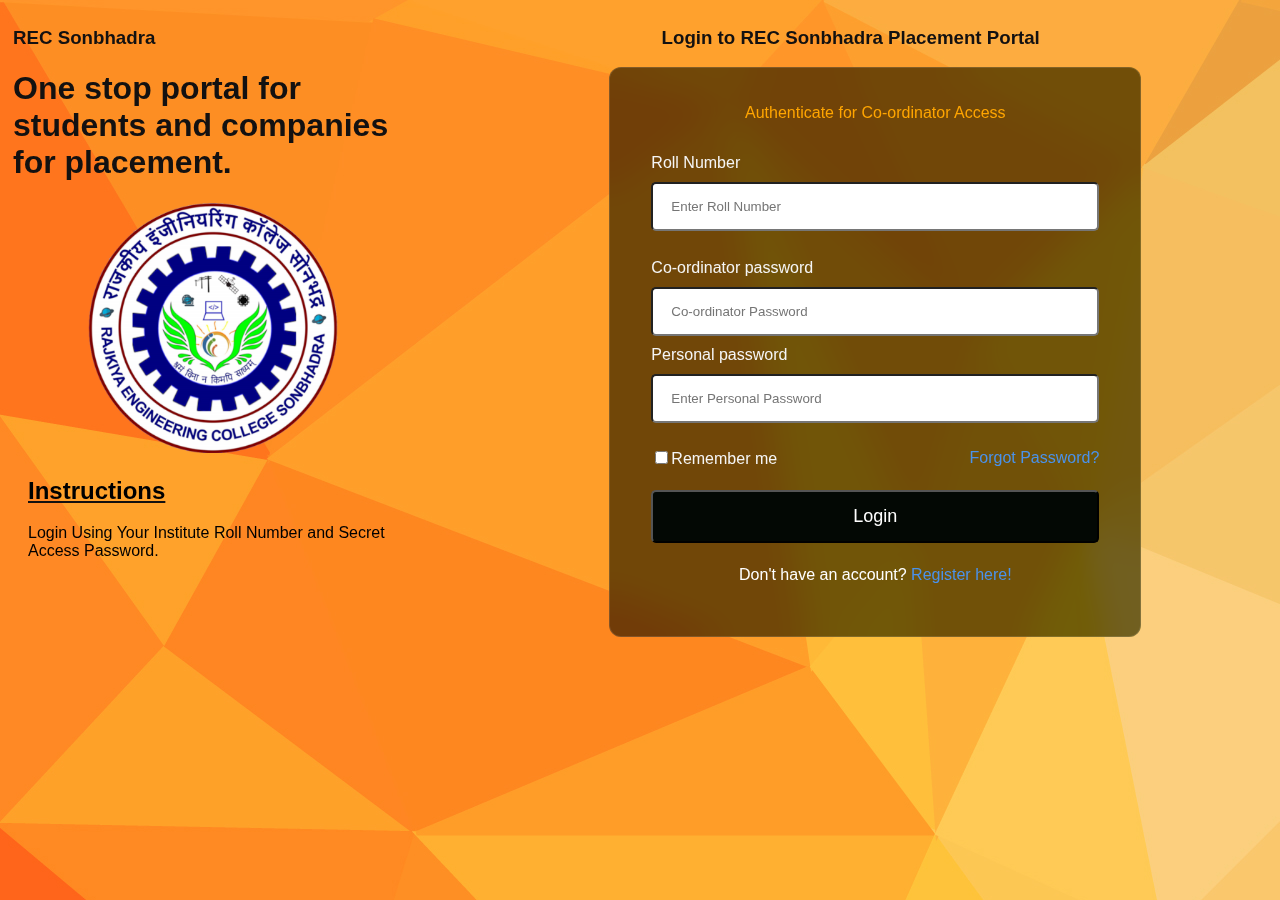
<file: coordinator.html>
<!DOCTYPE html>
<html lang="en">
<head>
    <meta charset="UTF-8">
    <meta name="viewport" content="width=device-width, initial-scale=1.0">
    <link rel="stylesheet" href="style2.css">
    <title>Login Page</title>
</head>
<body>
    <div class="login">
        <div class="log">
            <h3 class="side">REC Sonbhadra</h3>
            
            <h1 class="side">One stop portal for students and companies for placement.</h1>
            
            <img src="logo.png" width="250px" height="250px">
            <br>
            <u><h2 class="p1">Instructions</h2></u>
            
            <p class="p1">Login Using Your Institute Roll Number and Secret Access Password.</p>
        </div>
    
        <div class="loginmain">

            <h3 class="h1">Login to REC Sonbhadra Placement 
                Portal </h3>

    <form action="">
         <!-- Headings for the form -->
        <div class="headingsContainer">
            
            <p>Authenticate for Co-ordinator Access</p>
        </div>

        <!-- Main container for all inputs -->
        <div class="mainContainer">
            <!-- Username -->
           <label for="username">Roll Number</label>
            <!-- Make sure to put "required" for both the input fields -->
            <input type="text" placeholder="Enter Roll Number" name="username" required>

            <br><br>

            <!-- Password -->
            <label for="pswrd">Co-ordinator password</label>
            <input type="password" placeholder="Co-ordinator Password" name="pswrd" required>

            <label for="pswrd">Personal password</label>
            <input type="password" placeholder="Enter Personal Password" name="pswrd" required>

            <!-- sub container for the checkbox and forgot password link -->
            <div class="subcontainer">
                <label>
                  <input type="checkbox" name="remember">Remember me
                </label>
                <p class="forgotpsd"> <a href="#">Forgot Password?</a></p>
            </div>

            <!-- Submit button -->
             <button type="submit">Login</button>

            <!-- Sign up link -->
            <p class="register">Don't have an account?  <a href="#">Register here!</a></p>
        </div>

        </div>



    </form>




        </div>
    </div>
</body>
</html>
</file>
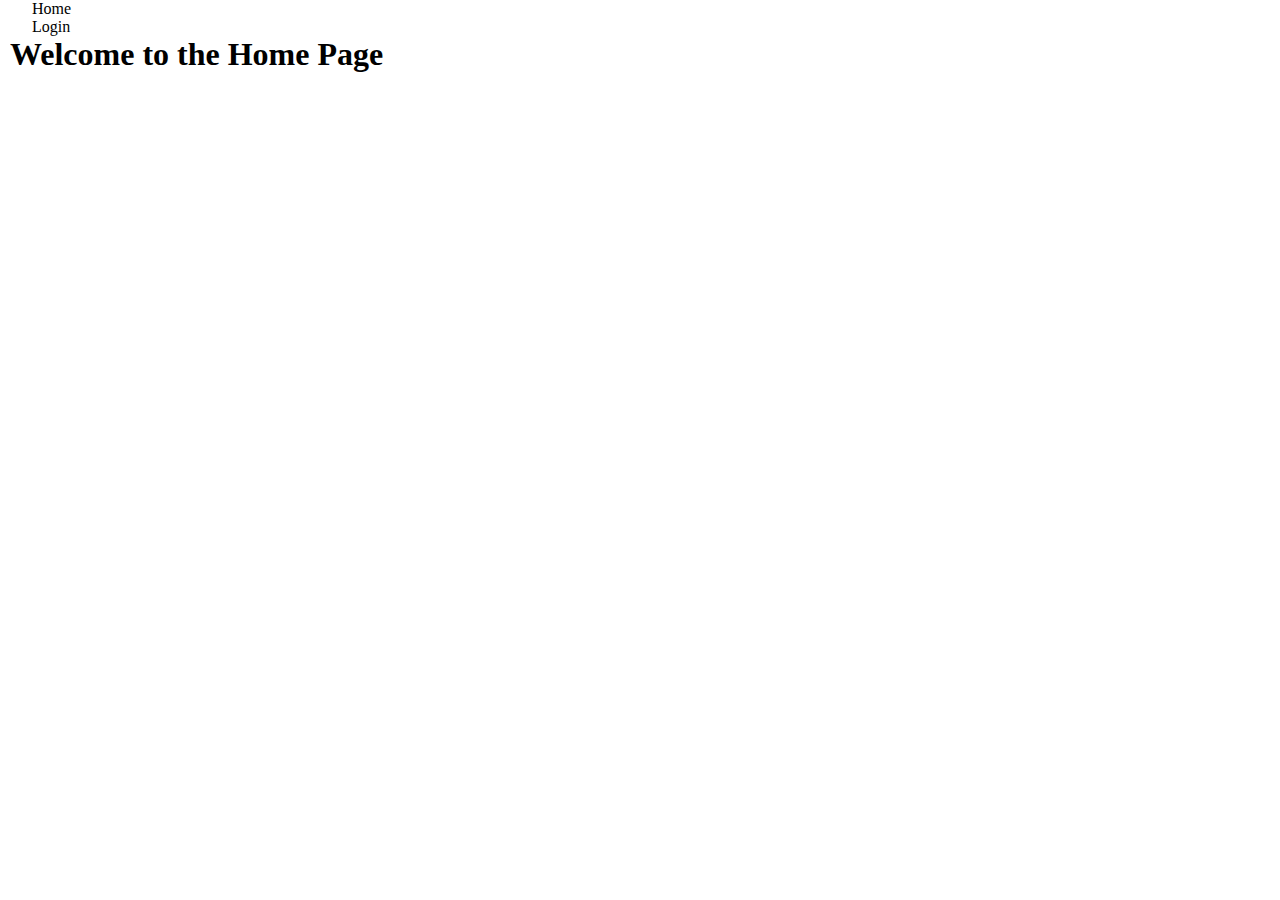
<file: home.html>
<!DOCTYPE html>
<html lang="en">
<head>
    <meta charset="UTF-8">
    <meta name="viewport" content="width=device-width, initial-scale=1.0">
    <title>Training and Placement Cell - Home</title>
    <link rel="stylesheet" href="style.css">
</head>
<body>
    <header>
        
        <nav>
            <ul>
                <li><a href="home.html">Home</a></li>
                <li><a href="login.html">Login</a></li>
                
            </ul>
        </nav>
    </header>
    <main>
        <h1>Welcome to the Home Page</h1>
       
</body>
</html>
</file>
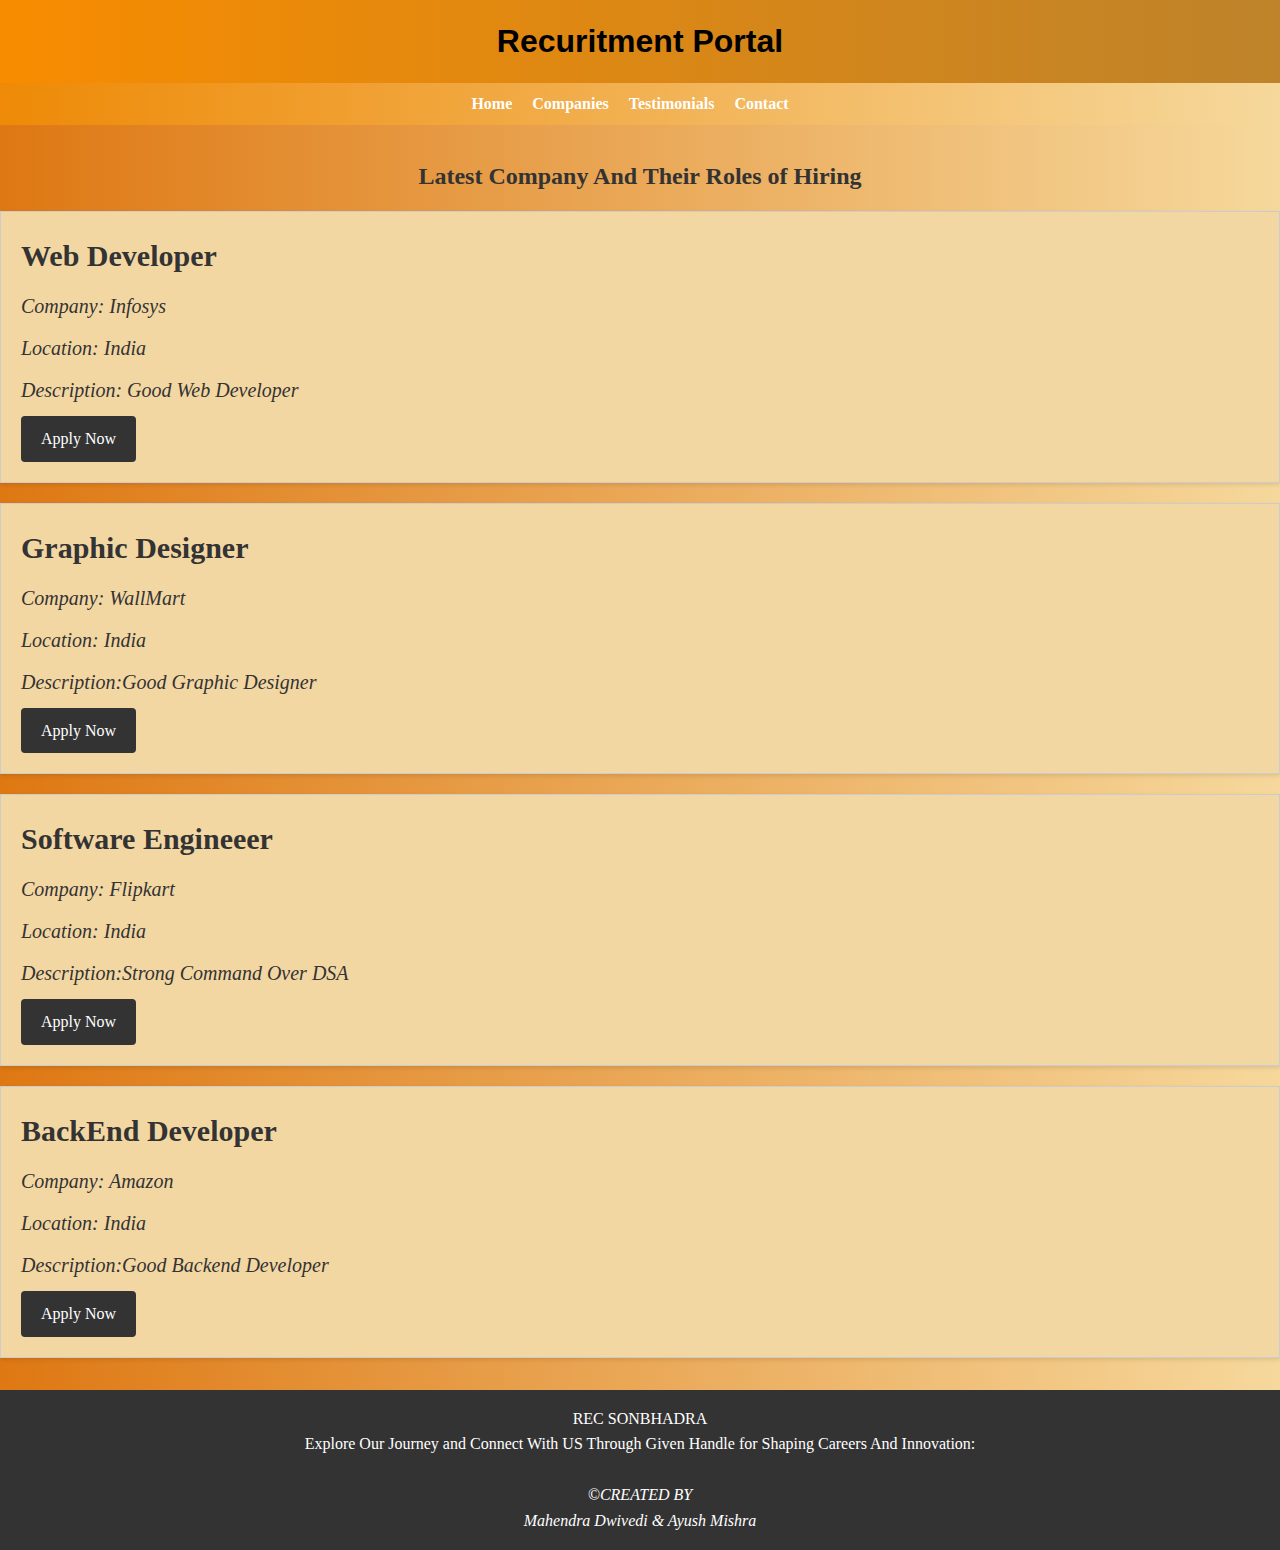
<file: portal.html>
<!DOCTYPE html> 
<html lang="en"> 

<head> 
	<meta charset="UTF-8"> 
	<meta name="viewport" content= 
		"width=device-width, initial-scale=1.0"> 
	<title> 
		Recruitment Portal 
	</title> 
	
	<link rel="stylesheet" href="portal.css"> 
</head> 

<body> 
	<header> 
		<h1 style="font-family: Arial, Helvetica, sans-serif;color: black;">Recuritment Portal</h1> 
	</header> 
	<nav> 
		<ul> 
			<li><a href="https://training-placement.vercel.app/">Home</a></li> 
		
			<li><a href="company.html">Companies</a></li> 
			<li><a href="https://testimonials-blue-sigma.vercel.app/">Testimonials</a></li> 
			<li><a href="contact.html">Contact</a></li> 
		</ul> 
	</nav> 
	<!-- <section class="search"> 
		<h2>Companies and Their Job Type and Location</h2> 
		<form action="#" method="get"> 
			<input type="text" name="keywords"
				placeholder="Keywords"> 
			<input type="text" name="location"
				placeholder="Location"> 
			<input type="text" name="company"
				placeholder="Company"> 
			<button type="submit"> 
				Search 
			</button> 
		</form> 
	</section>  -->

	<section class="job-listings"> 
		<h2>Latest Company And Their Roles of Hiring</h2> 
		<ul> 
			<li> 
				<h3>Web Developer</h3> 
				<p>Company: Infosys</p> 
				<p>Location: India</p> 
				<p>Description: Good Web Developer</p> 
				<a href="https://react-form-ruby-eta.vercel.app/">Apply Now</a> 
			</li> 
			<li> 
				<h3>Graphic Designer</h3> 
				<p>Company: WallMart</p> 
				<p>Location: India </p> 
				<p>Description:Good Graphic Designer</p> 
				<a href="https://react-form-ruby-eta.vercel.app/">Apply Now</a> 
			</li> 
			<li> 
				<h3>Software Engineeer</h3> 
				<p>Company: Flipkart</p> 
				<p>Location: India </p> 
				<p>Description:Strong Command Over DSA</p> 
				<a href="https://react-form-ruby-eta.vercel.app/">Apply Now</a> 
			</li> 
			<li> 
				<h3>BackEnd Developer</h3> 
				<p>Company: Amazon</p> 
				<p>Location: India </p> 
				<p>Description:Good  Backend Developer</p> 
				<a href="https://react-form-ruby-eta.vercel.app/">Apply Now</a> 
			</li> 
		</ul> 
	</section> 
	
        <!--**********************************footer****************************  -->
        <footer id="contact">
            <p>REC SONBHADRA</p>
            <p>Explore Our Journey and Connect With US Through Given Handle for Shaping Careers And Innovation:</p>
            <div class="social">
                <a href="https://www.linkedin.com/company/recstnpcell/" target="_blank"><i class="fa-brands fa-github"></i></i></a>
                <a href="https://www.linkedin.com/company/recstnpcell/"><i class="fab fa-instagram"></i></a>
                <a href="https://www.linkedin.com/company/recstnpcell/"><i class="fa-brands fa-linkedin-in"></i></a>
            </div>
			<br>
            <p class="last" style="font-style: italic;">©CREATED BY <br> Mahendra Dwivedi & Ayush Mishra</p>
          </footer>

	
	
	
	
</body> 

</html>
</file>
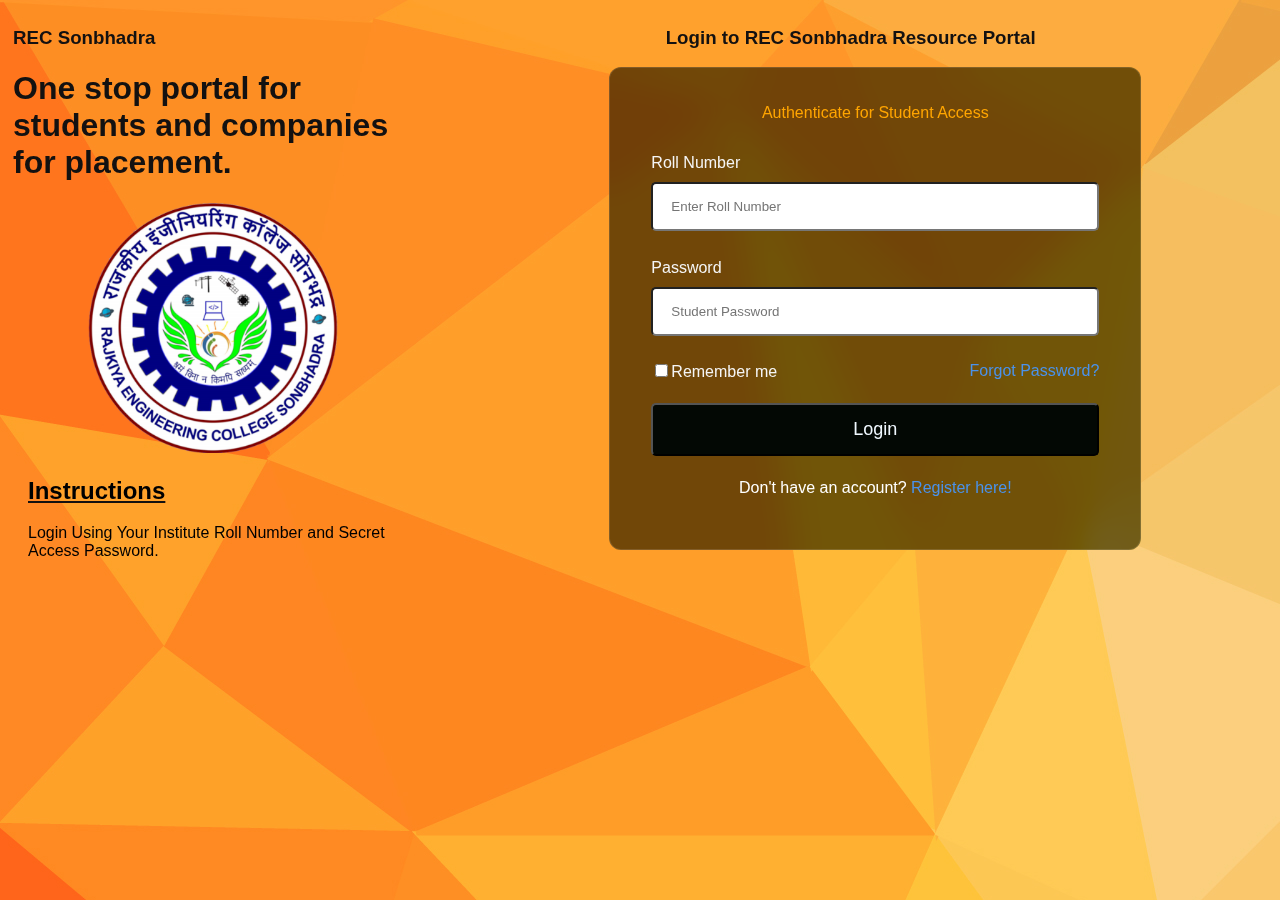
<file: Resources.html>
<!DOCTYPE html>
<html lang="en">
<head>
    <meta charset="UTF-8">
    <meta name="viewport" content="width=device-width, initial-scale=1.0">
    <link rel="stylesheet" href="style2.css">
    <title>Login Page</title>
</head>
<body>
    <div class="login">
        <div class="log">
            <h3 class="side">REC Sonbhadra</h3>
            
            <h1 class="side">One stop portal for students and companies for placement.</h1>
            
            <img src="logo.png" width="250px" height="250px">
            <br>
            <u><h2 class="p1">Instructions</h2></u>
            
            <p class="p1">Login Using Your Institute Roll Number and Secret Access Password.</p>
        </div>
    
        <div class="loginmain">

            <h3 class="h1">Login to REC Sonbhadra Resource 
                Portal </h3>

    <form action="">
         <!-- Headings for the form -->
        <div class="headingsContainer">
            
            <p>Authenticate for Student Access</p>
        </div>

        <!-- Main container for all inputs -->
        <div class="mainContainer">
            <!-- Username -->
           <label for="username">Roll Number</label>
            <!-- Make sure to put "required" for both the input fields -->
            <input type="text" placeholder="Enter Roll Number" name="username" required>

            <br><br>

            <!-- Password -->
            <label for="pswrd">Password</label>
            <input type="password" placeholder="Student Password" name="pswrd" required>

           

            <!-- sub container for the checkbox and forgot password link -->
            <div class="subcontainer">
                <label>
                  <input type="checkbox" name="remember">Remember me
                </label>
                <p class="forgotpsd"> <a href="#">Forgot Password?</a></p>
            </div>

            <!-- Submit button -->
             <button type="submit"><a href="https://top-courses-swart.vercel.app/">Login</a></button>

            <!-- Sign up link -->
            <p class="register">Don't have an account?  <a href="#">Register here!</a></p>
        </div>

        </div>



    </form>
    
     <script>
        document.querySelector('button[type="submit"]').addEventListener('click', function (event) {
            // Prevent the form from submitting and page reload
            event.preventDefault();
    
            // Get the values from the form fields
            var rollNumber = document.getElementsByName('username')[0].value;
            var password = document.getElementsByName('pswrd')[0].value;
    
            // Your validation logic here
            if (validateCredentials(rollNumber, password)) {
                // Redirect to the specified URL if validation is successful
                window.location.href = 'https://top-courses-swart.vercel.app/';
            } else {
                // Display an error message or handle invalid credentials
                alert('Invalid Roll Number or password. Please try again.');
            }
        });
    
        // Function to validate Roll Number and password
        function validateCredentials(rollNumber, password) {
            // Hardcoded values for demonstration purposes
            var validCredentials = [
                { rollNumber: '2208410100021', password: 'Ayush@123' },
                { rollNumber: '2208410100034', password: 'Mahendra@123' }
            ];
    
            // Check if entered credentials match any of the valid combinations
            for (var i = 0; i < validCredentials.length; i++) {
                if (rollNumber === validCredentials[i].rollNumber && password === validCredentials[i].password) {
                    return true;
                }
            }
    
            return false;
        }
    
        // Function to handle "Forget Password" link
        document.querySelector('.forgotpsd a').addEventListener('click', function (event) {
            event.preventDefault();
    
            // Prompt to get user input for password recovery
            var recoveryRollNumber = prompt('Enter your Roll Number to initiate password recovery:');
    
            // Check if the entered Roll Number is valid
            var validRollNumber = false;
            for (var i = 0; i < validCredentials.length; i++) {
                if (recoveryRollNumber === validCredentials[i].rollNumber) {
                    validRollNumber = true;
                    break;
                }
            }
    
            if (validRollNumber) {
                var newPassword = generateRandomPassword();
                alert('A new password has been sent to your registered email address.');
                //  Send the new password to the user's email.
                //  just update the stored password.
                updateStoredPassword(recoveryRollNumber, newPassword);
            } else {
                alert('Invalid Roll Number. Password recovery failed.');
            }
        });
    
        // Function to handle "Register Here" link
        document.querySelector('.register a').addEventListener('click', function (event) {
            event.preventDefault();
    
            // Prompt to get user input for registration
            var newRollNumber = prompt('Enter your new Roll Number:');
            var newPassword = prompt('Enter your new Password:');
    
            // Add the new registration entry
            validCredentials.push({ rollNumber: newRollNumber, password: newPassword });
    
            alert('Registration successful. You can now log in with your new credentials.');
        });
    
        // Function to generate a random password 
        function generateRandomPassword() {
            // Replace this with a more secure random password generation logic
            return Math.random().toString(36).slice(-8);
        }
    
        // Function to update stored password 
        function updateStoredPassword(rollNumber, newPassword) {
            // Just update the password in your database
            alert('Password updated in the database.');
        }
    </script>
    



        </div>
    </div>
</body>
</html>
</file>
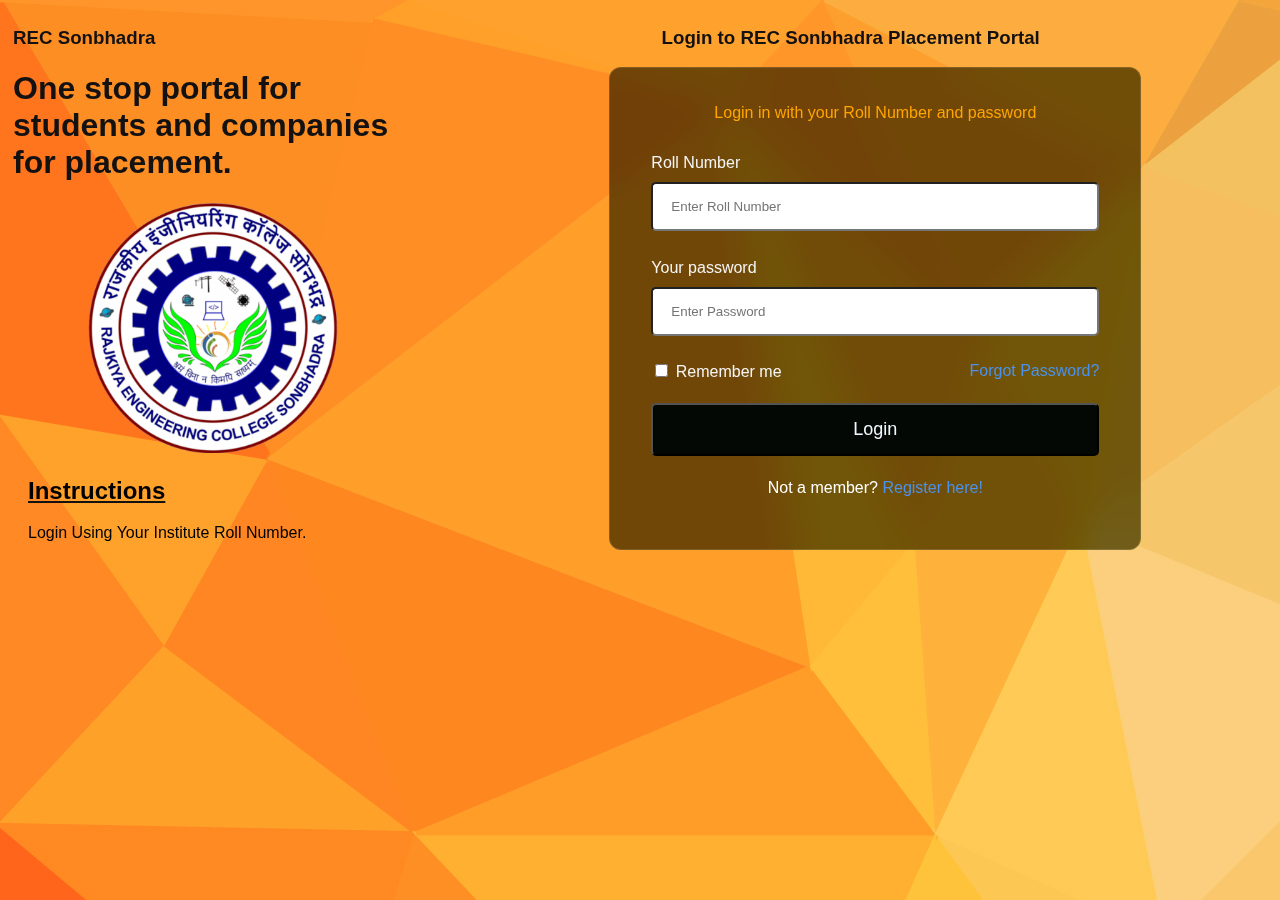
<file: student.html>
<!DOCTYPE html>
<html lang="en">
<head>
    <meta charset="UTF-8">
    <meta name="viewport" content="width=device-width, initial-scale=1.0">
    <link rel="stylesheet" href="style2.css">
    <title>Login Page</title>
</head>
<body>
    <div class="login">
        <div class="log">
            <h3 class="side">REC Sonbhadra</h3>
            
            
            <h1 class="side">One stop portal for students and companies for placement.</h1>
            
            <img src="logo.png" width="250px" height="250px">
            <br>
            <u><h2 class="p1">Instructions</h2></u>
            
            <p class="p1">Login Using Your Institute Roll Number.</p>
        </div>
    
        <div class="loginmain">

            <h3 class="h1">Login to REC Sonbhadra Placement 
                Portal </h3>

    <form action="">
         <!-- Headings for the form -->
        <div class="headingsContainer">
            
            <p>Login in with your Roll Number and password</p>
        </div>

        <!-- Main container for all inputs -->
        <div class="mainContainer">
            <!-- Username -->
           <label for="username">Roll Number </label>
            <!-- Make sure to put "required" for both the input fields -->
            <input type="text" placeholder="Enter Roll Number" name="username" required>

            <br><br>

            <!-- Password -->
            <label for="pswrd">Your password</label>
            <input type="password" placeholder="Enter Password" name="pswrd" required>

            <!-- sub container for the checkbox and forgot password link -->
            <div class="subcontainer">
                <label>
                  <input type="checkbox" name="remember"> Remember me
                </label>
                <p class="forgotpsd"> <a href="#">Forgot Password?</a></p>
            </div>

            <!-- Submit button -->
             <button type="submit"><a href=".\Student Portal\index.html">Login</a></button>

            <!-- Sign up link -->
            <p class="register">Not a member?  <a href="#">Register here!</a></p>
        </div>

        </div>



    </form>




        </div>
    </div>
</body>
</html>
</file>
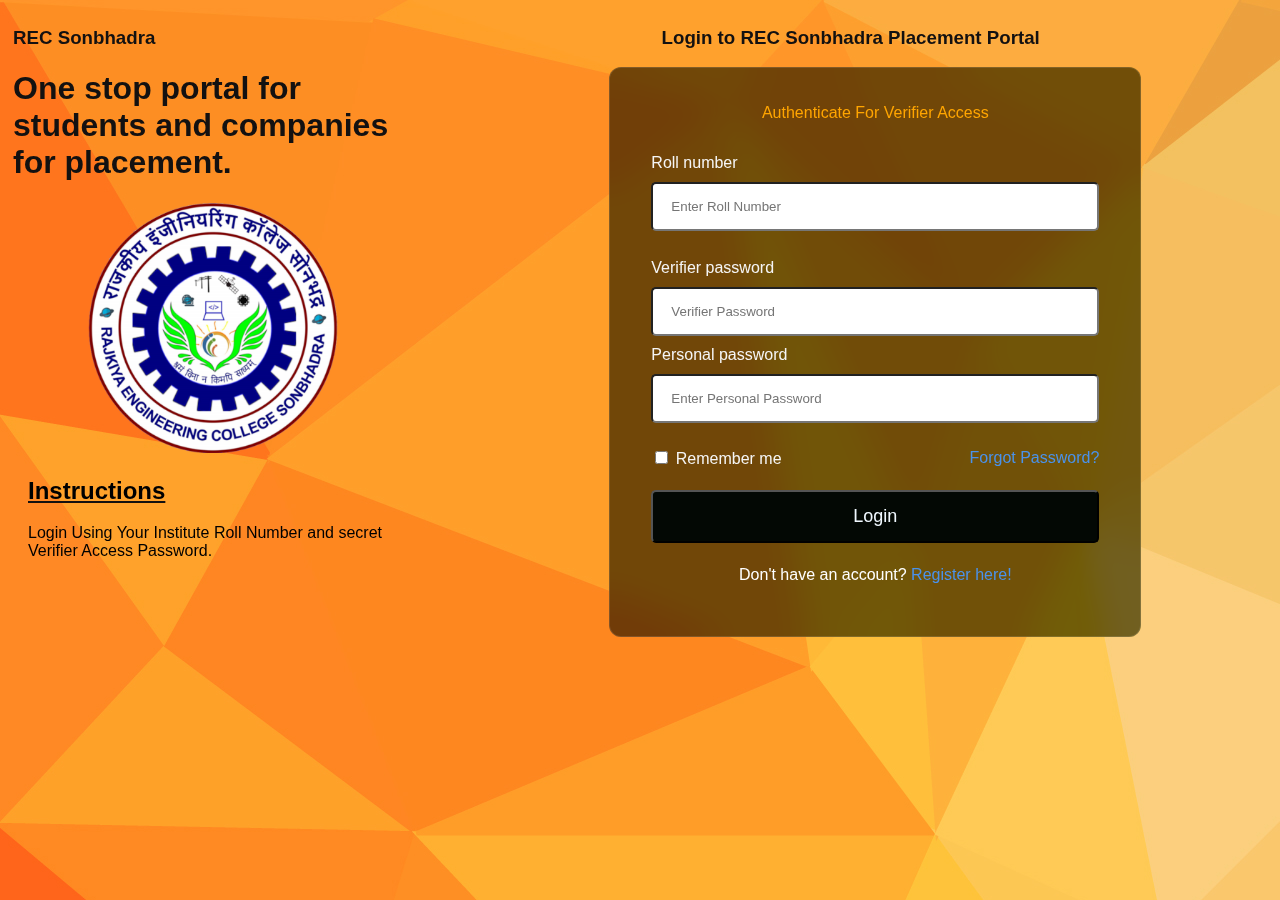
<file: verifier.html>
<!DOCTYPE html>
<html lang="en">
<head>
    <meta charset="UTF-8">
    <meta name="viewport" content="width=device-width, initial-scale=1.0">
    <link rel="stylesheet" href="style2.css">
    <title>Login Page</title>
</head>
<body>
    <div class="login">
        <div class="log">
            <h3 class="side">REC Sonbhadra</h3>
            
            <h1 class="side">One stop portal for students and companies for placement.</h1>
            
            <img src="logo.png" width="250px" height="250px">
            <br>
            <u><h2 class="p1">Instructions</h2></u>
            
            <p class="p1">Login Using Your Institute Roll Number and secret Verifier Access Password.</p>
        </div>
    
        <div class="loginmain">

            <h3 class="h1">Login to REC Sonbhadra Placement 
                Portal </h3>

    <form action="">
         <!-- Headings for the form -->
        <div class="headingsContainer">
            
            <p>Authenticate For Verifier Access</p>
        </div>

        <!-- Main container for all inputs -->
        <div class="mainContainer">
            <!-- Username -->
           <label for="username">Roll number</label>
            <!-- Make sure to put "required" for both the input fields -->
            <input type="text" placeholder="Enter Roll Number" name="username" required>

            <br><br>

            <!-- Password -->
            <label for="pswrd">Verifier password</label>
            <input type="password" placeholder="Verifier Password" name="pswrd" required>

            <label for="pswrd">Personal password</label>
            <input type="password" placeholder="Enter Personal Password" name="pswrd" required>

            <!-- sub container for the checkbox and forgot password link -->
            <div class="subcontainer">
                <label>
                  <input type="checkbox" name="remember"> Remember me
                </label>
                <p class="forgotpsd"> <a href="#">Forgot Password?</a></p>
            </div>

            <!-- Submit button -->
             <button type="submit"><a href="#">Login</a></button>

            <!-- Sign up link -->
            <p class="register">Don't have an account?  <a href="#">Register here!</a></p>
        </div>

        </div>



    </form>
    
     <script >
        document.querySelector('button[type="submit"]').addEventListener('click', function (event) {
            // Prevent the form from submitting and page reload
            event.preventDefault();
    
            // Get the values from the form fields
            var rollNumber = document.getElementsByName('username')[0].value;
            var verifierPassword = document.getElementsByName('pswrd')[0].value;
            var personalPassword = document.getElementsByName('pswrd')[1].value;
    
            //  validation logic here
            if (validateCredentials(rollNumber, verifierPassword, personalPassword)) {
                // Redirect to .\Student Portal\index.html if validation is successful
                window.location.href = '.\\Student Portal\\index.html';
            } else {
                // Display an error message or handle invalid credentials
                alert('Invalid Roll Number, verifier password, or personal password. Please try again.');
            }
        });
    
        // Function to validate Roll Number, verifier password, and personal password
        function validateCredentials(rollNumber, verifierPassword, personalPassword) {
            // Hardcoded values for demonstration purposes
            var validCredentials = [
                { rollNumber: '2208410100021', verifierPassword: 'Ayush@123', personalPassword: 'Ayush@123' },
                { rollNumber: '2208410100034', verifierPassword: 'Mahendra@123', personalPassword: 'Mahendra@123' }
            ];
    
            // Check if entered credentials match any of the valid combinations
            for (var i = 0; i < validCredentials.length; i++) {
                if (
                    rollNumber === validCredentials[i].rollNumber &&
                    verifierPassword === validCredentials[i].verifierPassword &&
                    personalPassword === validCredentials[i].personalPassword
                ) {
                    return true;
                }
            }
    
            return false;
        }
    
        // Function to handle "Forgot Password" link
        document.querySelector('.forgotpsd a').addEventListener('click', function (event) {
            event.preventDefault();
    
            // Simulate password recovery logic 
            var rollNumber = prompt('Enter your Roll Number to initiate password recovery:');
            if (rollNumber) {
                var newPassword = generateRandomPassword();
                alert('A new password has been sent to your registered email address.');
                // Send the new password to the user's email.
                // In this  just update the stored password.
                updateStoredPassword(rollNumber, newPassword);
            }
        });
    
        // Function to generate a random password
        function generateRandomPassword() {
            //  Random password generation logic
            return Math.random().toString(36).slice(-8);
        }
    
        // Function to update stored password 
        function updateStoredPassword(rollNumber, newPassword) {
            //  Logic to update the password in your database
            alert('Password updated in the database.');
        }
    
        // Function to handle "Register Here" link
        document.querySelector('.register a').addEventListener('click', function (event) {
            event.preventDefault();
    
            // Prompt to get user input for registration
            var newRollNumber = prompt('Enter your new Roll Number:');
            var newVerifierPassword = prompt('Enter your new Verifier Password:');
            var newPersonalPassword = prompt('Enter your new Personal Password:');
    
            // Validate the inputs More Validation can be added
            if (newRollNumber && newVerifierPassword && newPersonalPassword) {
                // Create a new entry for registration
                var newEntry = {
                    rollNumber: newRollNumber,
                    verifierPassword: newVerifierPassword,
                    personalPassword: newPersonalPassword
                };
    
                // Add the new entry to the valid credentials 
                validCredentials.push(newEntry);
    
                alert('Registration successful! You can now use your new credentials to log in.');
            } else {
                alert('Registration canceled. Please fill in all the required fields.');
            }
        });
    </script>
    


        </div>
    </div>
</body>
</html>
</file>
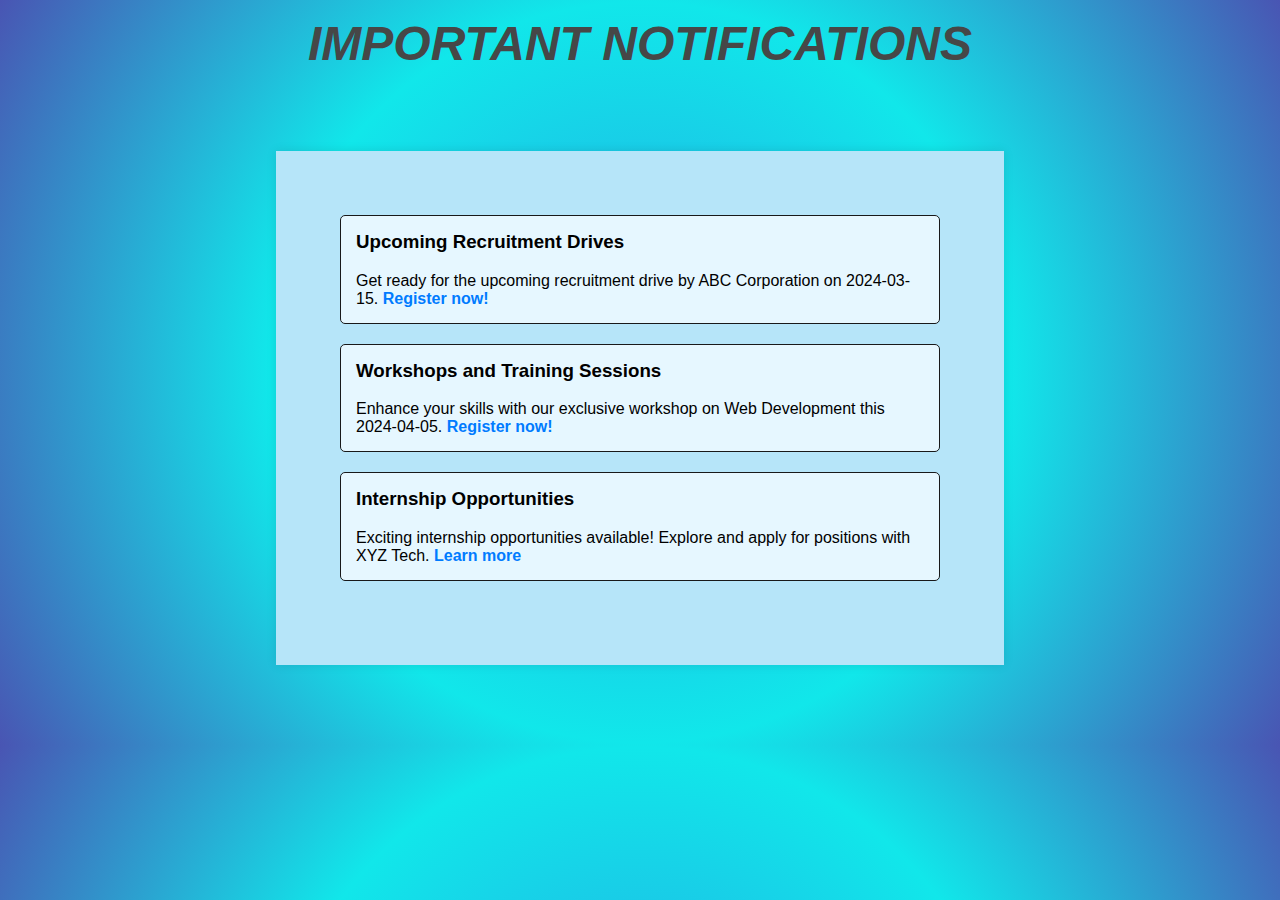
<file: Student Portal/notification.html>
<!DOCTYPE html>
<html lang="en">
<head>
    <meta charset="UTF-8">
    <meta name="viewport" content="width=device-width, initial-scale=1.0">
   <style>
body {
    font-family: Arial, sans-serif;
    margin: 0;
    padding: 0;
    background-image: radial-gradient(circle, rgb(36, 167, 227), rgb(17, 231, 234), rgb(73, 85, 179));}

.notification-container {
    max-width: 600px;
    margin: 5rem auto;
    padding: 4rem;
    background-color: #b6e5f9;
    box-shadow: 0 0 10px rgba(2, 2, 2, 0.1);
}

.notification {
    margin-bottom: 20px;
    padding: 15px;
    background-color: #e6f7ff;
    border: 1px solid #18191a;
    border-radius: 5px;
}

.notification h3 {
    margin-top: 0;
}

.notification p {
    margin-bottom: 0;
}

.notification a {
    color: #007bff;
    text-decoration: none;
    font-weight: bold;
}


   </style>
    <title>Student Portal Notifications</title>
</head>
<body>
<h1 style="text-align: center; font-style: italic;font-weight: 800; font-size: 3rem; margin-top: 1rem;color: rgb(70, 71, 71);">IMPORTANT NOTIFICATIONS</h1>
<div class="notification-container" id="notificationContainer"></div>

<script >
    document.addEventListener("DOMContentLoaded", function () {
    const notificationContainer = document.getElementById("notificationContainer");

    // Sample notifications (replace with your actual data)
    const notifications = [
        {
            type: "Upcoming Recruitment Drives",
            company: "ABC Corporation",
            date: "2024-03-15",
        },
        {
            type: "Workshops and Training Sessions",
            topic: "Web Development",
            date: "2024-04-05",
        },
        
        {
            type: "Internship Opportunities",
            company: "XYZ Tech",
        },
        // Add more notifications as needed
    ];

    // Display notifications
    notifications.forEach(notification => {
        const notificationDiv = document.createElement("div");
        notificationDiv.classList.add("notification");

        if (notification.type === "Upcoming Recruitment Drives") {
            notificationDiv.innerHTML = `
                <h3>${notification.type}</h3>
                <p>Get ready for the upcoming recruitment drive by ${notification.company} on ${notification.date}. <a href="https://react-form-ruby-eta.vercel.app">Register now!</a></p>
            `;
        } else if (notification.type === "Workshops and Training Sessions") {
            notificationDiv.innerHTML = `
                <h3>${notification.type}</h3>
                <p>Enhance your skills with our exclusive workshop on ${notification.topic} this ${notification.date}. <a href="https://www.geeksforgeeks.org/live-learning-corner-free-workshops-for-geeks/">Register now!</a></p>
            `;
        } else if (notification.type === "Internship Opportunities") {
            notificationDiv.innerHTML = `
                <h3>${notification.type}</h3>
                <p>Exciting internship opportunities available! Explore and apply for positions with ${notification.company}. <a href="https://internshala.com/">Learn more</a></p>
            `;
        }
        // Add more conditions based on notification types

        notificationContainer.appendChild(notificationDiv);
    });
});

</script>
</body>
</html>
</file>
<file: Student Portal/css/style.css>
body{
   
    font-family: calibri;
}
*{
    box-sizing: border-box;
    margin:0px;
    padding: 0px;
}

#cell{
    margin-right: 30rem;
}
ul{
    list-style: none;
}
a{
    text-decoration: none;
}
button{
    outline: none;
    border: none;
}
input{
    outline: none;
    border: none;
}
.main{

    width:100%;
    height:768px;
    position: relative;
}
.logo img{
    height: 80px;
}
nav{
    display: flex;
    align-items: center;
    justify-content: space-around;
    padding: 0px 30px;
    background-color:#fff;
    box-shadow: 2px 2px 20px rgba(255, 151, 103, 0.164);
    z-index: 1;
    width:100%;
    position: fixed;
    left: 0px;
    top: 0px;
}
nav ul{
    display: flex;
    margin:0px;
    padding: 0px;
}
nav ul li a{
    height:40px;
    line-height: 43px;
    margin: 8px;
    padding: 0px 10px;
    display: flex;
    font-size: 0.9rem;
    text-transform: uppercase;
    font-weight: 400;
    color:#111;
    letter-spacing: 1px;
    transition: 0.4s ease-in-out;
}
.active{
    background-color: #F14D5D;
    color: #fff;
}
nav ul li a:hover{
    border-radius: 5px;
    background-color: #F14D5D;
    color:#fff;
    box-shadow: 5px 10px 30px rgba(219, 74, 6, 0.5);
    transition: all ease 0.2s;
}
.home-content{
    display: flex;
    justify-content: space-around;
    align-items: center;
    position: absolute;
    left: 50%;
    top:50%;
    transform: translate(-50%,-50%);
    width:90%;

}
.home-img{
    width:500px;
    height:400px;
    margin:20px;
}
.home-img img{
    width: 100%;
    height: 100%;
    object-fit: contain;
    object-position: center;
}
.home-text{
    width:500px;
    margin: 20px;
}
.home-text h1{
    font-size: 3.5rem;
    line-height: 55px;
    color:#22252e;
    letter-spacing: 1px;
    font-weight: 700;
    margin: 0px;
}
.home-text p{
    font-size: 1rem;
    color:#777474;
}
.home-text span{
    color: #F14D5D;
    text-decoration: underline;
}
.main-login{
    width:120px;
    height:40px;
    display: flex;
    justify-content: center;
    align-items: center;
    background-color: #F14D5D;
    color:#fff;
    box-shadow: 5px 10px 30px rgba(219, 74, 6, 0.5);
    text-transform: uppercase;
    transition: 0.3s ease-in-out;
}
.main-login:hover{
    background-color: #F14D5D;
    transition: all ease 0.3s;
}
.arrow{
    align-self: end;
    width:50%;
    border-right: 1px solid #F14D5D;
    height: 20%;
    margin-bottom:20em ;
    position: absolute;
    bottom: 5px;
    right: 70px;
    animation: arrow-animation ease 1.5s;

}
.arrow::after{
    content: '';
    position: absolute;
    width: 0;
    height: 0;
    border-style: solid;
    border-width: 11px 11px 0px 11px;
    border-color: #F14D5D transparent transparent transparent;
    right: -0.7em;
    bottom: -2px;
}
.scroll{
    position: absolute;
    bottom: 260px;
    right:55px;
    font-weight: 600;
}
@keyframes arrow-animation{
    0%{
        bottom: 70px;
        opacity: 0.2;
    }
    100%{
        bottom: 5px;
        opacity: 1;
    }
}
.services{
    background-size: 1000px;
    background-position: center;
}
.services-heading{
    margin-top: 60px;
    display: flex;
    justify-content: center;
    align-items: center;
    text-align: center;
    flex-direction: column;
}
.services-heading h2{
    line-height: 55px;
    font-size: 2.2rem;
    color:#22252e;
    letter-spacing: 1px;
    font-weight: 700;
    margin: 0px;
}
.services-heading p{
    font-size: 1rem;
    color:#777474;
    width:50%;
}
.box-container{
    display: flex;
    justify-content: center;
    align-items: center;
    flex-wrap: wrap;
    margin: 20px 30px;
}
.box{
    display: flex;
    flex-direction: column;
    justify-content: center;
    align-items: center;
    width:300px;
    height: 400px;
    text-align: center;
    box-shadow: 2px 2px 20px rgba(90,118,253,0.15);
    border-radius: 10px;
    background-color: #fff;
    margin: 20px;
    flex-grow: 1;
}
.box img{
    height:50px;
    margin:10px;
}
.box font{
    font-size: 1.5rem;
    color: #22252e;
    letter-spacing: 1px;
    font-weight: 700;
}
.box p{
    font-size: 1rem;
    color: #777474;
    display: block;
    display: -webkit-box;
    -webkit-line-clamp: 3;
    -webkit-box-orient: vertical;
    overflow: hidden;
    text-overflow: ellipsis;
    max-width: 500px;
}
.box a{
    width:150px;
    height:40px;
    display: flex;
    justify-content: center;
    align-items: center;
    border: 2px solid #5a76fd;
    text-transform: uppercase;
    margin: auto;
    border-radius: 5px;
    font-weight: 600;
    font-size: 0.9rem;
    color:#5a76fd;
    margin:0px;
}
.box a:hover{
    background-color: #5a76fd;
    color:#fff;
    box-shadow: 5px 10px 30px rgba(90,118,253,0.5);
    transition: all ease 0.3s;
}

.box{
    width:200px;
    height: 400px;
    background-color: #ffffff;
    box-shadow: 2px 2px 30px rgba(0,0,0,0.05);
    display: flex;
    flex-direction: column;
    align-items: center;
    justify-content: space-between;
    padding: 20px;
    border-radius: 10px;
    margin: 20px;
    position: relative;
}
.about{

    width:100%;
    height:768px;
    position: relative;
}
.about-content{
    display: flex;
    justify-content: space-around;
    align-items: center;
    position: absolute;
    left: 50%;
    top:50%;
    transform: translate(-50%,-50%);
    width:90%;

}
.about-img{
    width:500px;
    height:400px;
    margin:20px;
}
.about-img img{
    width: 100%;
    height: 100%;
    object-fit: contain;
    object-position: center;
}
.about-text{
    width:500px;
    margin: 20px;
}
.about-text h1{
    font-size: 3.5rem;
    line-height: 55px;
    color:#22252e;
    letter-spacing: 1px;
    font-weight: 700;
    margin: 0px;
}
.about-text p{
    font-size: 1rem;
    color:#777474;
}
.about-text span{
    color: #F14D5D;
    text-decoration: underline;
}
.about-login{
    width:120px;
    height:40px;
    display: flex;
    justify-content: center;
    align-items: center;
    background-color: #f54417;
    color:#fff;
    box-shadow: 5px 10px 30px rgba(219, 74, 6, 0.5);
    text-transform: uppercase;
    transition: 0.3s ease-in-out;
}
.about-login:hover{
    background-color: #F14D5D;
    transition: all ease 0.3s;
}
.section-5-text{
    text-align: center;
    padding-bottom: 40px;
}
.section-5-text h1{
    font-family: Roboto;
font-style: normal;
font-weight: bold;
font-size: 2.5rem;
line-height: 47px;
color: #000000;
}
.section-5-text p{
    font-family: Roboto;
font-style: normal;
font-weight: normal;
font-size: 1rem;
line-height: 21px;
color: #545454;
}
.section-5-text-btn{
    margin-top: 90px;
    margin-bottom: 60px;
}
.section-5-text-btn input{
    width: 30%;
height: 53px;
border: none;
outline: none;
font-size:20px;
background: #F3F3F3;
box-shadow: 5px 10px 30px rgba(219, 74, 6, 0.5);
padding-left: 20px;
}
.section-5-text-btn button{
    background: #fd0000;
    width: 221px;
height: 53px;
margin-left: 15px;
font-family: Roboto;
font-style: normal;
font-weight: normal;
font-size: 18px;
line-height: 21px;
text-align: center;

color: #FFFFFF;
}

footer{
    width:100%;
    text-align: center;
    padding: 2rem 5%;
    border-top: 1px solid rgba(231, 9, 9, 0.2);
    background-color: #6eb9f2;
    padding-bottom: 5rem;
}
footer a,
footer p{
    color:#000000;
}
nav .menu-btn{
    display: none;
}
@media(max-width:1100px){
    nav{
        justify-content: space-between;
        height: 65px;
    }
    .menu{
        display: none;
        position: absolute;
        top: 65px;
        left: 0px;
        background-color: #fff;
        border-bottom: 4px solid #F14D5D;
        width:100%;
    }
    .menu li{
        width:100%;
    }
    nav .menu li a{
        width:100%;
        height: 40px;
        justify-content: center;
        align-items: center;
        margin:0px;
        padding: 25px;
        border:1px solid rgba(38,38,38,0.03);
    }
    nav .menu-icon{
        cursor: pointer;
        float: right;
        padding: 28px 20px;
        position: relative;
        user-select: none;
    }
    nav .menu-icon .nav-icon{
        background-color: #333333;
        display: block;
        height: 2px;
        position: relative;
        transition: background 0.2s ease-out;
        width:18px;
    }
    nav .menu-icon .nav-icon:before,
    nav .menu-icon .nav-icon:after{
        background: #333333;
        content: '';
        display: block;
        height: 100%;
        position: absolute;
        transition: all ease-out 0.2s;
        width:100%;
    }
    nav .menu-icon .nav-icon:before{
        top: 5px;
    }
    nav .menu-icon .nav-icon:after{
        top:-5px;
    }
    nav .menu-btn:checked ~ .menu-icon .nav-icon{
        background: transparent;
    }
    nav .menu-btn:checked ~ .menu-icon .nav-icon:before{
        transform: rotate(-45deg);
        top: 0;
    }
    nav .menu-btn:checked ~ .menu-icon .nav-icon:after{
        transform: rotate(45deg);
        top: 0;
    }
    nav .menu-btn{
        display: none;
    }
    nav .menu-btn:checked ~ .menu{
        display: block;
    }
    .home-img{
        display: none;
    }
    .home-text{
        width:100%;
        justify-content: center;
        align-items: center;
        display: flex;
        flex-direction: column;
        height: 45vh;
        margin: 0px;
    }
    .home-content{
        text-align: center;
        width:100%;
        margin:0px;
        position: static;
        transform: translate(0px,70px);
        box-shadow: 2px 2px 30px rgba(255, 102, 55, 0.178);
    }
    .home-text h1{
        color:rgb(0, 0, 0);
        padding: 0px 20px;
        font-size: 2.5rem;
    }
    .home-text p{
        color:rgba(32, 32, 32, 0.85);
        margin: 10px 0px 20px 0px;
        width:50%;
    }
    
    .about-img{
        display: none;
    }
    .about-text{
        width:100%;
        justify-content: center;
        align-items: center;
        display: flex;
        flex-direction: column;
        height: 45vh;
        margin: 0px;
    }
    .about-content{
        text-align: center;
        width:100%;
        margin:0px;
        position: static;
        transform: translate(0px,70px);
        box-shadow: 2px 2px 30px rgba(255, 102, 55, 0.178);
    }
    .about-text h1{
        color:rgb(0, 0, 0);
        padding: 0px 20px;
        font-size: 2.5rem;
    }
    .about-text p{
        color:rgba(32, 32, 32, 0.85);
        margin: 10px 0px 20px 0px;
        width:50%;
    }
    
    .arrow{
        height: 70px;
    }
   
   .main{
  
        padding: 75px 0px 0px 0;
        background: url('images/hero-bg.png') no-repeat center center;
        background-size: cover;
        height: 900px;
   }.arrow{
       left: 2%;
       margin-bottom: 15em;
   }.scroll{
       left: 48%;
       bottom: 200px;
   }
}
@media(max-width:720px){
    .home-text p{
        width:70%;
        text-align: center;
    }
    .home-content h1{
        font-size: 1.9rem;
        padding: 10px 10px;
        line-height: 30px;
    }
    .about-text p{
        width:70%;
        text-align: center;
    }
    .about-content h1{
        font-size: 1.9rem;
        padding: 10px 10px;
        line-height: 30px;
    }
    .services{
        margin-top: -120px;
    }
    .services-heading{
        margin:20px;

    }
    .services-heading h2{
        font-size: 1.7rem;
        line-height: 40px;
    }
    .services-heading p{
        width:100%;
    }
    .box{
        width:100%;
        margin: 20px 0px !important;
        padding: 0px 20px;
        flex-grow: 1;
    }
    .box img{
        height: 100px;
        width:100%;
        object-fit: contain;
    }
    .section-5-text{
        margin-top: -250px;
    }
    .section-5-text-btn input{
        width: 80%;
    }
    .section-5-text-btn button{
        margin-top:20px;
    }
    footer p,a{
        font-size: 0.9rem;
        text-align: center;
    }
    footer{
        padding: 0px 10px;
    }
    
}
</file>
<file: style2.css>
body 
{
  font-family:sans-serif; 
  background-image: url(back1.jpg) ;
  background-size:c;
  color:rgb(19, 17, 17);
  background-repeat: no-repeat;
  overflow-y: hidden; /* Hide vertical scrollbar */
}


.login{
display: grid;
grid-template-columns: 2fr  4fr ;
}
.side{
  margin-left: 5px;
}

.log>img{
  margin-left: 80px;
}
.p1{
  margin-left: 20px;
  color: rgb(0, 0, 0)
  
}
.h1{
    text-align: center;
}


form{
    width:30rem;
    margin-left: 180px;
    color:whitesmoke;
    backdrop-filter: blur(16px) saturate(180%);
    -webkit-backdrop-filter: blur(16px) saturate(180%);
    background-color: rgba(11, 15, 13, 0.582);
    border-radius: 12px;
    border: 1px solid rgba(255, 255, 255, 0.125);
    padding: 20px 25px;
}

input[type=text], input[type=password]{
    width: 100%;
    margin: 10px 0;
    border-radius: 5px;
    padding: 15px 18px;
    box-sizing: border-box;
  }

button {
    background-color: #030804;
    color: white;
    padding: 14px 20px;
    border-radius: 5px;
    margin: 7px 0;
    width: 100%;
    font-size: 18px;
  }

  .mainContainer button a{
    text-decoration: none;
    color: aliceblue;
  }

button:hover {
    opacity: 0.6;
    cursor: pointer;
}

.headingsContainer{
    text-align: center;
}

.headingsContainer p{
    color: orange;
}
.mainContainer{
    padding: 16px;
}

.headingsContainer>button{
  background-color: rgb(2, 2, 68);
  border-radius: 10px;
}

.subcontainer{
    display: flex;
    flex-direction: row;
    align-items: center;
    justify-content: space-between;
}

.subcontainer a{
    font-size: 16px;
    margin-bottom: 12px;
}

span.forgotpsd a {
    float: right;
    color: whitesmoke;
    padding-top: 16px;
  }

.forgotpsd a{
    color: rgb(74, 146, 235);
  }
  
.forgotpsd a:link{
    text-decoration: none;
  }

  .register{
    color: white;
    text-align: center;
  }
  
  .register a{
    color: rgb(74, 146, 235);
  }
  
  .register a:link{
    text-decoration: none;
  }

  /* Media queries for the responsiveness of the page */
  @media screen and (max-width: 1200px) {
    form{
      width: 25rem;
    }
  }
  
  @media screen and (max-width: 400px) {
    form{
      width: 20rem;
    }
  }
</file>
<file: portal.css>
* { 
	margin: 0; 
	padding: 0; 
	box-sizing: border-box; 
} 

body { 
	
	
	background: linear-gradient(90deg,rgb(222, 120, 19),rgb(246, 216, 156));
	line-height: 1.6; 
	color: #333; 
} 


header { 
	background: linear-gradient(to right,rgb(248, 140, 0),rgb(190, 131, 42));
	color: #fff; 
	text-align: center; 
	padding: 1rem 0; 
} 

nav ul { 
	list-style: none; 
	display: flex; 
	justify-content: center; 
	background: linear-gradient(to right,rgb(238, 138, 7),rgb(246, 216, 156));
	padding: 0.5rem 0; 
} 

nav li { 
	margin-right: 20px; 
} 

nav a { 
	text-decoration: none; 
	color: #fff; 
	font-weight: bold; 
	transition: color 0.3s; 
} 

nav a:hover { 
	color: #ff6600; 
} 

.search button:hover { 
	background-color: #ff3300; 
} 

.job-listings { 
	margin: 2rem 0; 
} 

.job-listings h2 { 
	font-size: 24px; 
	margin-bottom: 1rem; 
	text-align: center; 
} 

.job-listings ul { 
	list-style: none; 
} 

.job-listings li { 
	background-color: rgb(243, 215, 163); 
	border: 1px solid #ccc; 
	padding: 20px; 
	margin-bottom: 20px; 
	box-shadow: 0 2px 4px rgba(0, 0, 0, 0.1); 
} 

.job-listings h3 { 
	font-size: 30px; 
	margin-bottom: 10px; 
} 

.job-listings p { 
	font-size: 20px; 
	font-style: italic;
	margin-bottom: 10px; 
} 

.job-listings a { 
	background-color: #333; 
	color: #ffffff; 
	text-decoration: none; 
	padding: 10px 20px; 
	border-radius: 4px; 
	display: inline-block; 
	transition: background-color 0.3s; 
} 

.job-listings a:hover { 
	background-color: #ff6600; 
} 



footer { 
	text-align: center; 
	background-color: #333; 
	color: #fff; 
	padding: 1rem 0; 
}
</file>
<file: main.css>
/* Reset some default styles */
@import url('https://fonts.googleapis.com/css2?family=Fira+Sans&family=Source+Code+Pro:ital,wght@1,300&display=swap');


*{
    margin: 0;
    padding: 0;
    box-sizing: border-box;
    overflow-x: hidden;
    
}

html{
    scroll-behavior: smooth;
}
#o{
    font-size:small;
    padding-left:1rem;
    font-style: italic;
    
    
}
.container{
    background-color: rgb(243, 228, 208);  
}
.header{
    display: flex;
    justify-content: space-around;
    background: linear-gradient(25deg, rgb(202, 176, 114) 0 30%, rgb(230, 136, 22) 45% 100%);
    position: fixed;
    width: 100vw;
   z-index: 100;

}
.logo{
    display: flex;
    margin-left: 2rem;
    padding-right: 2px;
}
.options{
    display: flex;
    justify-content: space-between;
    margin-top: 20px;
    
}

h2{
    margin-top: 15px;
    margin-left:30px ;
}
a{
    margin-left: 2em;
    text-decoration: none;  
    color: black; 
}
.img{
    background-image:url("college.jpeg") ;
    width: 100vw;
    height: 90vh;
    background-size: 100% 100%;
    background-repeat: no-repeat;
    overflow:visible;

}
.stu{
    display: grid;
   
    margin-top: 60px;
}
.belowmain{
   margin-top: -320px;
    background-color:white;
    opacity:0.7;
    height: 290px;
    margin-left: 50px;
    margin-right: 600px;
    border-radius: 10px;
   
}

.btnall{
    position:absolute;
    display: grid;
    justify-self: flex-end;
    padding-top:  300px;
    margin-right: 50px;
    gap: 30px;
    
}

.btns{
    height: 35px;
    width: 150px;
    border-radius: 10px;
    background-color: rgb(230, 136, 22);
    font-size: larger;
    border-color: black;
    border-width: 5px;
    border-style:double;
}

.vision{
    margin-top: 50px;
    background-image: linear-gradient(90deg,#d0dbeb,hsla(29, 83%, 49%, 0.76));
}
div>p{
    margin-left: 15px;
}
.vision>p{
    font-size: larger;
}
h1{
    margin-left: 10px;
}
.li{
   margin-left: 15px;
   line-height: 1.5;
   font-size: larger;
}

.placement{
    background-image: linear-gradient(90deg,#d0dbeb,hsla(29, 83%, 49%, 0.76));
    margin-top: 20px;
}
.placement>h1{
    margin-left: 10px;
}

.placement > div{
    background-color: #f1f1f1;
    margin: 10px;
    padding: 20px;
    font-size: 30px;
}

.h1{
    
    color:black;
    font-size:xx-large;
    margin-left: 20px;
    font-weight:bolder;
    font-family: 'Fira Sans', sans-serif;
    word-spacing: 5px;
   
}
.p1{
    margin-left: 20px;
    font-size: larger;
    word-spacing: 2px;
}
#why{
    margin-top: 5rem;
    background-image: linear-gradient(90deg, rgb(202, 178, 114) 0 30%,hsla(29, 83%, 49%, 0.76));
    color: white;
    margin-bottom: 100px;
    height: 800px;
    max-height: 1200px;
    z-index: -100;
    
}
.h1a{
    margin-top: 50px;
    color: aliceblue;
    font-size: xx-large;
    text-align: center;
}
.h1a:hover{
    color: rgb(152, 124, 82);
}
.btnall button:hover{
    color: rgb(244, 242, 239);
}
.btns:hover{
    cursor:grab;
}
.options a:hover{
    color: rgb(243, 242, 242);
    text-decoration: underline;
}

.p2{
    margin-top: 20px;
    font-size: larger;
    margin-left: 200px;
    margin-right: 200px;
}

.cardtop{
    margin-top: 100px;
    display: flex;
    margin-left: 50px;
    margin-right: 50px;
    justify-content: space-around;    
}
.card{
    border-width: 2px;
    border-style: solid;
    padding: 30px;
    max-width:300px;
    margin-right: 10px;
    border-color: black;
    border-radius: 10px;
    

    
}


hr{
    width: 100vw;
    border: 1px solid black;
}




/***************************************************** director desk********************************************************* */

#deskmain{
    background-image: linear-gradient(40deg,#d0dbeb,hsla(29, 95%, 47%, 0.76));
}
.deskmain>h1{
    margin-left: 10px;
}
.desk{
    display: flex;
    justify-content: space-between;
}

q{
    color: white;
    text-shadow: 1px 1px 2px #000000,0 0 25px blue,0 0 5px rgb(23, 23, 24);
}
.vl{
    border-left: 2px solid black;
    margin-left: 30px;
    height: 240px;
}
.desk>img{
    margin-left: 3px;
    height: 220px;
    width: 1000px;
    border: 2px solid black;
    border-radius: 10px;
    box-shadow: 2px 2px 2px 2px #1b1a1a;
    float: left;
  
    
   
}

.John > p{
    font-family: 'Fira Sans', sans-serif;
}





/* **********************************resources****************************** */


#reshead{
    background-image: linear-gradient(40deg,#d0dbeb,hsla(29, 95%, 47%, 0.76));
}


.resources {
    
    display: grid;
    height: auto;
    grid-template-columns: 1fr 1fr 1fr 1fr ;
    grid-template-rows: 1fr 1fr 1fr 1fr;
    gap: 30px;
   
}

.rescard{
    scroll-behavior: auto;
    border: 2px solid black;
    display: flex;
    justify-content: center;
    align-items: center;
    height: 60px;
    font-size: larger;
    font-weight: 600;
    border-radius: 14px;
    box-shadow: 2px 2px 2px 2px #1b1a1a;

}




/* ***********************************footer******************************* */

footer{
    width: 100%;
    height: 300px;;
    background-color: rgb(201, 120, 44);
    display: flex;
    flex-direction: column;
    align-items: center;
    justify-content: center;
}

footer p:nth-child(1){
    font-size:30px;
    color: rgb(255, 255, 254);
    margin-bottom: 20px;
    font-weight: bold;
}

footer p:nth-child(2){
    font-size:17px;
    color: rgb(244, 243, 242);
    width: 500px;
    text-align: center;
    line-height: 26px;
}

.social{
    display: flex;
}
.social a{
    width: 45px;
    height: 45px;
    display: flex;
    align-items: center;
    justify-content: center;
    background: rgb(246, 246, 247);
    border-radius: 50%;
    margin: 22px 10px;
    color: rgb(254, 151, 6);
    text-decoration: none;
    font-size: 20px;
}

.social a:hover{
    transform: scale(1.3);
    transition: .3s;
    background: aliceblue;
    color: rgb(253, 253, 253);
}
.last{
         /*what it is doing*/
    color: rgb(253, 253, 255);
    bottom: 35px;
    font-size: 15px;
    text-align: center;
}
 



.popup-container {
    display: none;
    background-color: rgba(0, 0, 0, 0.5);
    position: fixed;
    top: 0;
    left: 0;
    width: 100%;
    height: 100%;
    justify-content: center;
    align-items: center;
}

.popup-content {
    background-color: #d49557;
    padding: 20px;
    font-size: 20px;
    word-spacing: 7px;
    font-style: italic;
    font-weight: bold;
    border-radius: 8px;
    text-align: center;
}

.close-btn {
    cursor: pointer;
    color: #ffffff;
    font-size: 50px;
    position: absolute;
    top: 200px;
    right: 15px;
}








/* contact us page  */

.contact_us_heading{
    border-bottom: 2px solid black;
    padding: 0;
}
.contact_wrapper{
    box-sizing: border-box;
    margin: 2%;
    color: #772d2d;
    
}

.contact_grid_container{
 display: grid;
 grid-template-columns: 2.8fr 1.2fr;
 grid-gap: 1%;
}

.contact_grid_item{
    margin: 2%;
    }

.basic_contact{
    margin: 2%;
    font-size:medium;
    font-family:  'Klee One', cursive;

}
.heading_contact
{
    font-family:  'Klee One', cursive;
    font: weight 800;
    padding: 1%;
    color: #1B2945;
    font-size: large;
}



.contact_input{
    border-radius: 8px;
    outline: none;
    box-shadow: 3px 2.5px 2px 0px gray ;
    border: 1px solid rgba(128, 128, 128, 0.137);
    background-color: rgba(255, 255, 255, 0.945);
    width: 70%;
    height: 80%;
    font-family:  'Klee One', cursive;
    margin: 0.2%;

}
.contact_textarea{
    border-radius: 8px;
    outline: none;
    box-shadow: 3px 2.5px 2px 0px gray;
    border: 1px solid rgba(128, 128, 128, 0.137);
    background-color: rgba(255, 255, 255, 0.945);

    width: 70%;
    height: 80%;
    font-family:  'Klee One', cursive;

}
.send_contact_btn{
    border: 1px solid gray;
    border-radius: 8px;
    width: 20%;
    height: 30px;
    background-color:#772d2d;
    color:white;
    font-family:  'Klee One', cursive;
    box-shadow: 2px 2px 4px 0px rgb(169, 204, 250) ;
    margin: 2%;
    font-weight: 700;
    cursor: pointer;
}

.MuiSvgIcon-root{
    height: 30px;
}
@media only screen and (max-width: 600px) {
    .contact_grid_container{
        display: grid;
        grid-template-columns: 1fr;
        /* grid-gap: 5%; */
       }
       .contact_us_input_container{
           box-sizing: border-box;
            width: 100%;
            /* margin-left: 2%; */
            margin-top: 0;
            padding:0  10%;
    }
    
  }
</file>
<file: style.css>
/* Reset some default styles */
@import url('https://fonts.googleapis.com/css2?family=Fira+Sans&family=Source+Code+Pro:ital,wght@1,300&display=swap');


*{
    margin: 0;
    padding: 0;
    box-sizing: border-box;
    overflow-x: hidden;
    
}

html{
    scroll-behavior: smooth;
}
#o{
    font-size:small;
    padding-left:1rem;
    font-style: italic;
    
    
}
.container{
    background-color: rgb(243, 228, 208);  
}
.header{
    display: flex;
    justify-content: space-around;
    background: linear-gradient(25deg, rgb(202, 176, 114) 0 30%, rgb(230, 136, 22) 45% 100%);
    position: fixed;
    width: 100vw;
   z-index: 100;

}
.logo{
    display: flex;
    margin-left: 2rem;
    padding-right: 2px;
}
.options{
    display: flex;
    justify-content: space-between;
    margin-top: 20px;
    
}

h2{
    margin-top: 15px;
    margin-left:30px ;
}
a{
    margin-left: 2em;
    text-decoration: none;  
    color: black; 
}
.img{
    background-image:url("college.jpeg") ;
    width: 100vw;
    height: 90vh;
    background-size: 100% 100%;
    background-repeat: no-repeat;
    overflow:visible;

}
.stu{
    display: grid;
   
    margin-top: 60px;
}
.belowmain{
   margin-top: -320px;
    background-color:white;
    opacity:0.7;
    height: 290px;
    margin-left: 50px;
    margin-right: 600px;
    border-radius: 10px;
   
}

.btnall{
    position:absolute;
    display: grid;
    justify-self: flex-end;
    padding-top:  300px;
    margin-right: 50px;
    gap: 30px;
    
}

.btns{
    height: 35px;
    width: 150px;
    border-radius: 10px;
    background-color: rgb(230, 136, 22);
    font-size: larger;
    border-color: black;
    border-width: 5px;
    border-style:double;
}

.vision{
    margin-top: 50px;
    background-image: linear-gradient(90deg,#d0dbeb,hsla(29, 83%, 49%, 0.76));
}
div>p{
    margin-left: 15px;
}
.vision>p{
    font-size: larger;
}
h1{
    margin-left: 10px;
}
.li{
   margin-left: 15px;
   line-height: 1.5;
   font-size: larger;
}

.placement{
    background-image: linear-gradient(90deg,#d0dbeb,hsla(29, 83%, 49%, 0.76));
    margin-top: 20px;
}
.placement>h1{
    margin-left: 10px;
}

.placement > div{
    background-color: #f1f1f1;
    margin: 10px;
    padding: 20px;
    font-size: 30px;
}

.h1{
    
    color:black;
    font-size:xx-large;
    margin-left: 20px;
    font-weight:bolder;
    font-family: 'Fira Sans', sans-serif;
    word-spacing: 5px;
   
}
.p1{
    margin-left: 20px;
    font-size: larger;
    word-spacing: 2px;
}
#why{
    margin-top: 5rem;
    background-image: linear-gradient(90deg, rgb(202, 178, 114) 0 30%,hsla(29, 83%, 49%, 0.76));
    color: white;
    margin-bottom: 100px;
    height:700px;
    min-height:max-content;
}
.h1a{
    margin-top: 50px;
    color: aliceblue;
    font-size: xx-large;
    margin-left: 550px;
}
.h1a:hover{
    color: rgb(152, 124, 82);
}
.btnall button:hover{
    color: rgb(244, 242, 239);
}
.btns:hover{
    cursor:grab;
}
.options a:hover{
    color: rgb(243, 242, 242);
    text-decoration: underline;
}

.p2{
    margin-top: 20px;
    font-size: larger;
    margin-left: 200px;
    margin-right: 200px;
}

.cardtop{
    margin-top: 100px;
    display: flex;
    margin-left: 50px;
    margin-right: 50px;
    justify-content: space-around;    
}
.card{
    border-width: 2px;
    border-style: solid;
    padding: 30px;
    max-width:300px;
    margin-right: 10px;
    border-color: black;
    border-radius: 10px;
    

    
}


hr{
    width: 100vw;
    border: 1px solid black;
}




/***************************************************** director desk********************************************************* */

#deskmain{
    background-image: linear-gradient(40deg,#d0dbeb,hsla(29, 95%, 47%, 0.76));
}
.deskmain>h1{
    margin-left: 10px;
}
.desk{
    display: flex;
    justify-content: space-between;
}

q{
    color: white;
    text-shadow: 1px 1px 2px #000000,0 0 25px blue,0 0 5px rgb(23, 23, 24);
}
.vl{
    border-left: 2px solid black;
    margin-left: 30px;
    height: 240px;
}
.desk>img{
    margin-left: 3px;
    height: 220px;
    width: 1000px;
    border: 2px solid black;
    border-radius: 10px;
    box-shadow: 2px 2px 2px 2px #1b1a1a;
    float: left;
  
    
   
}

.John > p{
    font-family: 'Fira Sans', sans-serif;
}





/* **********************************resources****************************** */


#reshead{
    background-image: linear-gradient(40deg,#d0dbeb,hsla(29, 95%, 47%, 0.76));
}


.resources {
    
    display: grid;
    height: auto;
    grid-template-columns: 1fr 1fr 1fr 1fr ;
    grid-template-rows: 1fr 1fr 1fr 1fr;
    gap: 30px;
   
}

.rescard{
    scroll-behavior: auto;
    border: 2px solid black;
    display: flex;
    justify-content: center;
    align-items: center;
    height: 60px;
    font-size: larger;
    font-weight: 600;
    border-radius: 14px;
    box-shadow: 2px 2px 2px 2px #1b1a1a;

}




/* ***********************************footer******************************* */

.attractive-footer {
    background-color: rgb(255, 115, 0);
    color: #fff;
    padding: 10px 0;
  }
</file>
